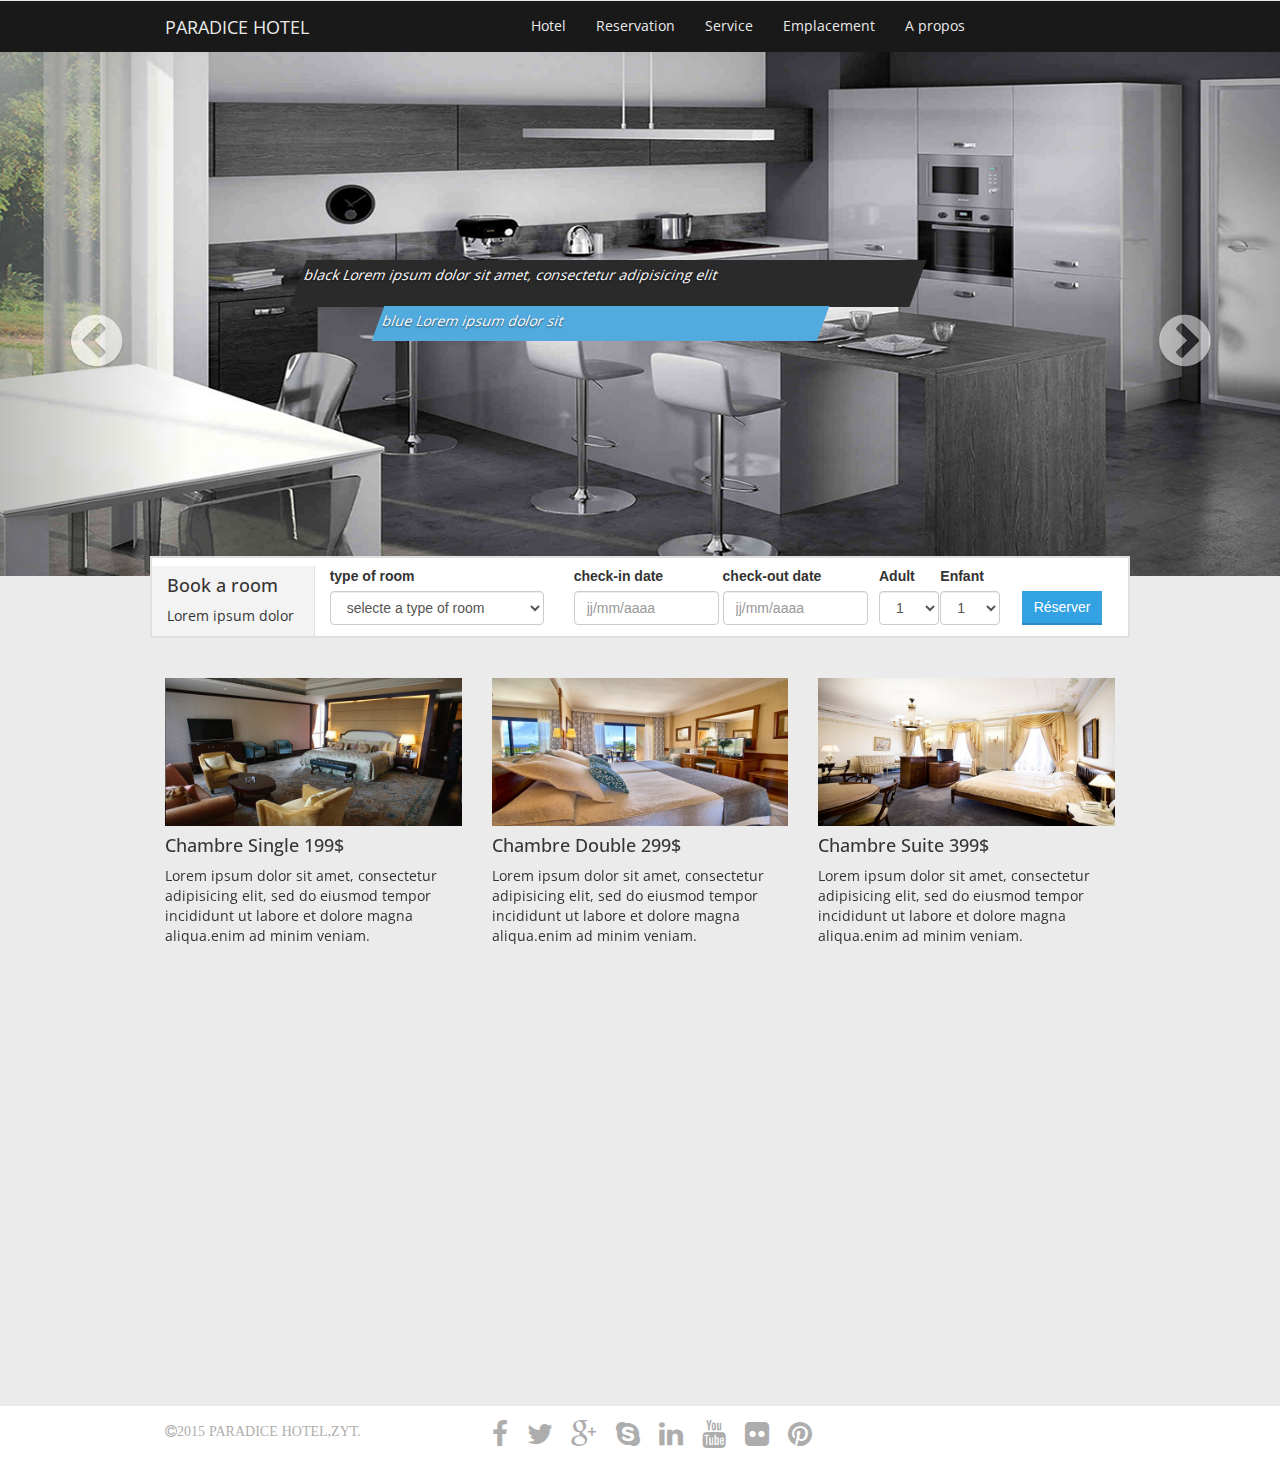
<file: index.html>
<!DOCTYPE html>
<html>
<head>
<meta charset="UTF-8">
	<title>index</title>
    <meta charset="UTF-8">
  <!-- css bootstrap -->
	 <link rel="stylesheet" type="text/css" href="css/bootstrap.css">
  <!-- css style -->
    <link rel="stylesheet" type="text/css" href="css/style.css">
  <!-- css datepiker -->
    <link rel="stylesheet" type="text/css" href="css/foundation-datepicker.css">
  <!-- css font -->
    <link rel="stylesheet" type="text/css" href="font/css/font-awesome.min.css">
</head>
<body>
<div class="row">
  <nav class="navbar navbar-default">
  <div class="container">
    <!-- Brand and toggle get grouped for better mobile display -->
    <div class="navbar-header">
      <button type="button" class="navbar-toggle collapsed" data-toggle="collapse" data-target="#bs-example-navbar-collapse-1" aria-expanded="false">
        <span class="sr-only">Toggle navigation</span>
        <span class="icon-bar"></span>
        <span class="icon-bar"></span>
        <span class="icon-bar"></span>
      </button>
      <div class="col-md-2"></div>
      <a class="navbar-brand" href="#">
        PARADICE HOTEL         
      </a>
    </div>

    <!-- Collect the nav links, forms, and other content for toggling -->
    <div class="collapse navbar-collapse" id="bs-example-navbar-collapse-1">
      <ul class="nav navbar-nav navbar-right">
        <li class="act"><a href="./index.html">Hotel</a></li>
        <li><a href="./reservation1.html">Reservation</a></li>
        <li><a href="./présentation/service.html">Service</a></li>
        <li><a href="./présentation/location.html">Emplacement</a></li>
        <li><a href="./présentation/about.html">A propos</a></li>
      </ul>
    </div><!-- /.navbar-collapse -->
  </div><!-- /.container-fluid -->  
</nav><!-- /.nav -->
</div><!-- /.row -->
<!-- /////////////////////////////////////////////.header////////////////////////////////// -->


<!-- ************************carousell****************************** -->

<div id="carousel-example-generic" class="carousel slide" data-ride="carousel">
  <!-- Wrapper for slides -->
  <div class="carousel-inner" role="listbox">
    <div class="item active">
      <img src="img/img.jpg" alt="...">
      <div class="carousel-caption">
        <p class="bla"> black Lorem ipsum dolor sit amet, consectetur adipisicing elit</p>
        <p class="blu"> blue Lorem ipsum dolor sit</p>
      </div>
    </div>
    <div class="item">
      <img src="img/img1.jpg" alt="...">
      <div class="carousel-caption">
        <p class="bla"> black Lorem ipsum dolor sit amet, consectetur adipisicing elit</p>
        <p class="blu"> blue Lorem ipsum dolor sit</p>
      </div>
    </div>
  </div>

  <!-- Controls -->
  <a class="left carousel-control" href="#carousel-example-generic" role="button" data-slide="prev">
    <span class="fa fa-chevron-circle-left fa-3x visible-lg" aria-hidden="true"></span>
  </a>
  <a class="right carousel-control" href="#carousel-example-generic" role="button" data-slide="next">
    <span class="fa fa-chevron-circle-right fa-3x visible-lg" aria-hidden="true"></span>
  </a>
</div>
 <!-- /////////////carousell///////// -->


<!--********container*******-->
<div class="container">

<!--********reserve*******-->
  <div class="row reserve">
    <div class="col-md-2 sp">
      <h4>Book a room </h4>
      <p>Lorem ipsum dolor</p>
    </div><!--/.col-->

    <!--pour le datepiker-->
    <div class="col-md-3">
      <label>type of room</label>
      <select class="form-control">
        <option>selecte a type of room</option>
        <option>Chambre type 2</option>
        <option>Chambre type 3</option>
        <option>Chambre type 4</option>
        <option>Chambre type 5</option>
      </select>
    </div><!--/.col-->

    <div class="col-md-4">
      <form class="form-inline">
        <div class="form-group">
          <label>check-in date</label>
          <input type="text" class="span2 form-control" value="" id="dpd1" placeholder="jj/mm/aaaa">
        </div><!--/.form-group-->
        <div class="form-group">
          <label>check-out date</label>
          <input type="text" class="span2 form-control" value="" id="dpd2" placeholder="jj/mm/aaaa">
        </div><!--/.form-group-->
      </form><!--/form-->
    </div><!--/.col-->

    <div class="col-md-1 col-sm-12 men">
      <label>Adult</label>
      <select class="form-control">
        <option>1</option>
        <option>2</option>
        <option>3</option>
        <option>4</option>
      </select>
    </div><!--/.col-->

    <div class="col-md-1 men">
      <label>Enfant</label>
      <select class="form-control">
        <option>1</option>
        <option>2</option>
        <option>3</option>
        <option>4</option>
      </select>
    </div><!--/.col-->

    <div class="col-md-1">
      <button type="button" class="btn btn-primary" >Réserver</button>
    </div>
  </div><!--/.row-->
 <!-- /////////////reserve///////// -->


 <!--***************rooms************-->

<div class="row rooms">
  <div class="col-sm-12 col-md-4">
    <img src="img/ch1.jpg"  class="img-responsive ch1">
    <h4>Chambre Single 199$</h4>
    <p>
      Lorem ipsum dolor sit amet, consectetur adipisicing elit, sed do eiusmod
      tempor incididunt ut labore et dolore magna aliqua.enim ad minim veniam.
    </p>
  </div><!--/.col-->

  <div class="col-sm-12 col-md-4">
    <img src="img/ch2.jpg"  class="img-responsive ch2">
    <h4>Chambre Double 299$</h4>
    <p>
      Lorem ipsum dolor sit amet, consectetur adipisicing elit, sed do eiusmod
      tempor incididunt ut labore et dolore magna aliqua.enim ad minim veniam.
    </p>
  </div><!--/.col-->

  <div class="col-sm-12 col-md-4">
    <img src="img/ch3.jpg"  class="img-responsive ch3">
    <h4>Chambre Suite 399$</h4>
    <p>
      Lorem ipsum dolor sit amet, consectetur adipisicing elit, sed do eiusmod
      tempor incididunt ut labore et dolore magna aliqua.enim ad minim veniam.
    </p>
  </div><!--/.col-->

</div><!--/.row-->


<p class="point" style="color: transparent;">.</p><br>
<p class="point" style="color: transparent;">.</p><br>
<p class="point" style="color: transparent;">.</p><br>
<p class="point" style="color: transparent;">.</p><br>
<p class="point" style="color: transparent;">.</p><br>
<p class="point" style="color: transparent;">.</p><br>
<p class="point" style="color: transparent;">.</p><br>
<p class="point" style="color: transparent;">.</p><br>
<p class="point" style="color: transparent;">.</p><br>
<p class="point" style="color: transparent;">.</p><br>
<p class="point" style="color: transparent;">.</p><br>
<p class="point" style="color: transparent;">.</p><br>












</div><!--/.container-->
 <!-- /////////////container///////// -->


 <!--***************footer************-->
<footer>
  <div class="container">
    <div class="row">
      <div class="col-md-4">
        <i class="fa fa-copyright">2015 PARADICE HOTEL,ZYT.</i>
      </div>
      <div class="col-md-5 shar">
        <ul class="social-links list-inline">
          <li class="facebook"><a target="_blank" href="https://www.facebook.com"><i class="fa fa-facebook fa-2x">
          </i></a></li>
          <li class="twitter"><a target="_blank" href="https://twitter.com"><i class="fa fa-twitter fa-2x"></i></a></li>
          <li class="googleplus"><a target="_blank" href="http://plus.google.com"><i class="fa fa-google-plus fa-2x"></i></a></li>
          <li class="skype"><a target="_blank" href="http://www.skype.com"><i class="fa fa-skype fa-2x"></i></a></li>
          <li class="linkedin"><a target="_blank" href="http://www.linkedin.com"><i class="fa fa-linkedin fa-2x"></i></a></li>
          <li class="youtube"><a target="_blank" href="http://www.youtube.com"><i class="fa fa-youtube fa-2x"></i></a></li>
          <li class="flickr"><a target="_blank" href="http://www.flickr.com"><i class="fa fa-flickr fa-2x"></i></a></li>
          <li class="pinterest"><a target="_blank" href="http://www.pinterest.com"><i class="fa fa-pinterest fa-2x"></i></a></li>
        </ul>
      </div>
    </div>
  </div>
  
</footer>



<!-- text/javascript-->
<script type="text/javascript" src="js/jquery.min.js"></script>
<script type="text/javascript" src="js/bootstrap.min.js"></script>
<script type="text/javascript" src="js/foundation-datepicker.min.js"></script>

<!-- text/javascript :js datepiker -->
<script type="text/javascript">
  // implementation of disabled form fields
  var nowTemp = new Date();
  var now = new Date(nowTemp.getFullYear(), nowTemp.getMonth(), nowTemp.getDate(), 0, 0, 0, 0);
  var checkin = $('#dpd1').fdatepicker({
    onRender: function (date) {
      return date.valueOf() < now.valueOf() ? 'disabled' : '';
    }
  }).on('changeDate', function (ev) {
    if (ev.date.valueOf() > checkout.date.valueOf()) {
      var newDate = new Date(ev.date)
      newDate.setDate(newDate.getDate() + 1);
      checkout.update(newDate);
    }
    checkin.hide();
    $('#dpd2')[0].focus();
  }).data('datepicker');
  var checkout = $('#dpd2').fdatepicker({
    onRender: function (date) {
      return date.valueOf() <= checkin.date.valueOf() ? 'disabled' : '';
    }
  }).on('changeDate', function (ev) {
    checkout.hide();
  }).data('datepicker');

  $('.fdatepicker').fdatepicker({
    format: 'dd/mm/yyyy',
    startDate: '-3d'
})
</script>

</body>
</html>
</file>
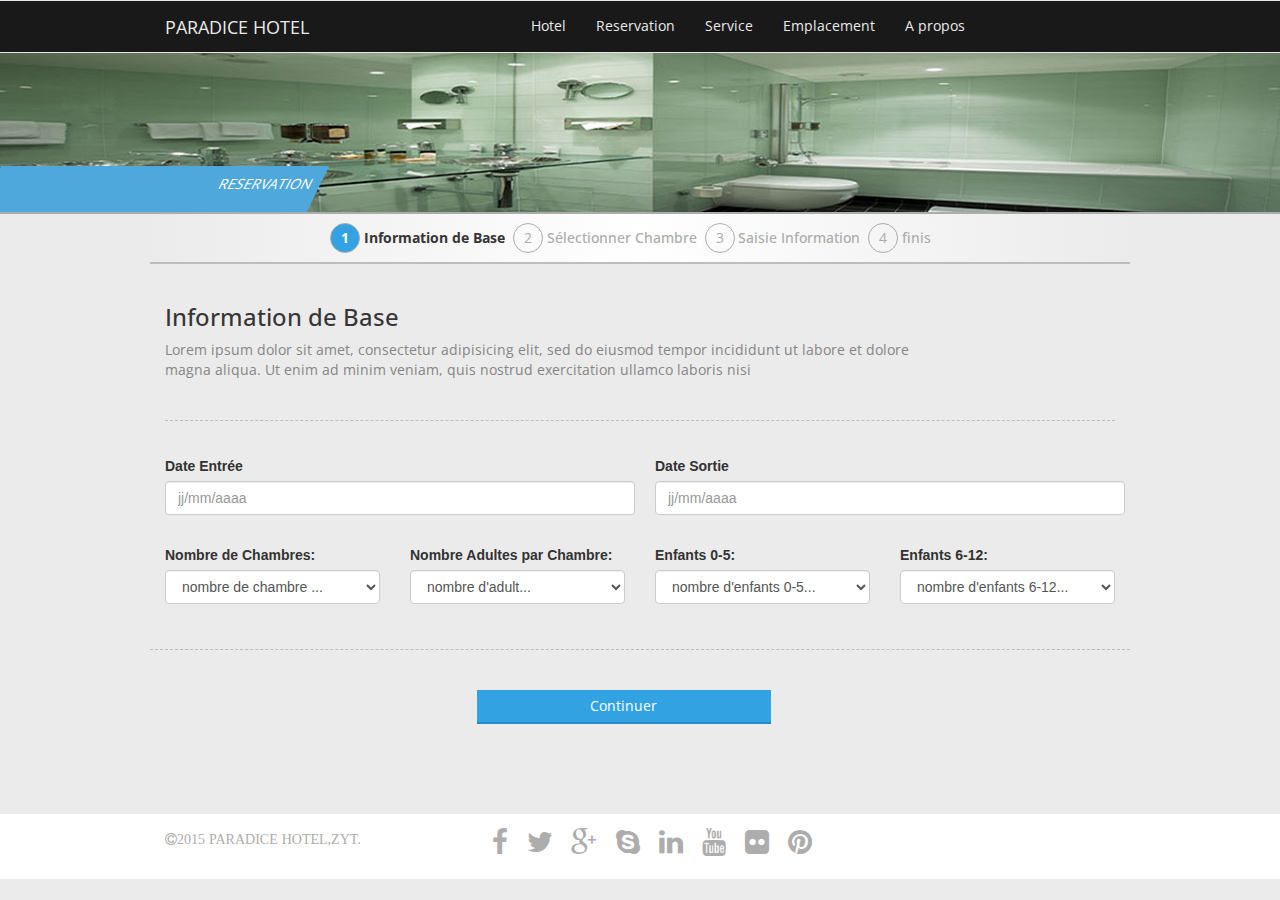
<file: reservation1.html>
<!DOCTYPE html>
<html>
<head>
	<title>reservation 1</title>
		<meta charset="UTF-8">
	<!-- css bootstrap -->
		<link rel="stylesheet" type="text/css" href="css/bootstrap.css">
	<!-- css style -->
		<link rel="stylesheet" type="text/css" href="css/style.css">
	<!-- css datepiker -->
		<link rel="stylesheet" type="text/css" href="css/foundation-datepicker.css">
	<!-- css font -->
		<link rel="stylesheet" type="text/css" href="font/css/font-awesome.min.css">
</head>
<body>

<div class="row">
  <nav class="navbar navbar-default">
  <div class="container">
    <!-- Brand and toggle get grouped for better mobile display -->
    <div class="navbar-header">
      <button type="button" class="navbar-toggle collapsed" data-toggle="collapse" data-target="#bs-example-navbar-collapse-1" aria-expanded="false">
        <span class="sr-only">Toggle navigation</span>
        <span class="icon-bar"></span>
        <span class="icon-bar"></span>
        <span class="icon-bar"></span>
      </button>
      <div class="col-md-2"></div>
      <a class="navbar-brand" href="#">
        PARADICE HOTEL         
      </a>
    </div>

    <!-- Collect the nav links, forms, and other content for toggling -->
    <div class="collapse navbar-collapse" id="bs-example-navbar-collapse-1">
      <ul class="nav navbar-nav navbar-right">
		<li><a href="./index.html">Hotel</a></li>
        <li class="act"><a href="./reservation1.html">Reservation</a></li>
        <li><a href="./présentation/service.html">Service</a></li>
        <li><a href="./présentation/location.html">Emplacement</a></li>
        <li><a href="./présentation/about.html">A propos</a></li>
      </ul>
    </div><!-- /.navbar-collapse -->
  </div><!-- /.container-fluid -->  
</nav><!-- /.nav -->
</div><!-- /.row -->
<!-- /////////////////////////////////////////////.header////////////////////////////////// -->


<!--**********************.head*************************-->
<div class="row">
	<div class="col-md-12">
		<div class="head">
			<img src="img/head.jpg" alt="..." class="img-responsive">
			<div class="message">
			<p>RESERVATION</p>
			</div>
		</div>
	</div>
</div>
<!-- /////////////////////////////////////////////.head////////////////////////////////// -->


<!--**********************.step*************************-->
<div class="row">
	<div class="container step">
	<!--step 1-->
	<div class="circle-act">
		<div class="circle">
			<p>1</p> 
		</div>
		<h5>Information de Base</h5>
	</div>
		

	<!--step 2-->
		<div class="circle">
			<p>2</p> 
		</div>
		<h5>Sélectionner Chambre</h5>	

	<!--step 3-->
		<div class="circle">
			<p>3</p> 
		</div>
		<h5>Saisie Information</h5>	

	<!--step 4-->
		<div class="circle">
			<p>4</p> 
		</div>
		<h5>finis</h5>			

	</div>
</div>
<!-- /////////////////////////////////////////////.step////////////////////////////////// -->


<!--**********************.container*************************-->
<div class="container data">
	<div class="title">
		<h3>Information de Base</h3>
		<p>Lorem ipsum dolor sit amet, consectetur adipisicing elit, sed do eiusmod
		tempor incididunt ut labore et dolore magna aliqua. Ut enim ad minim veniam,
		quis nostrud exercitation ullamco laboris nisi </p>
	</div><!--/.title-->

	<div class="pick-data">
	<div class="row">
			<form>
			<div class="col-md-6">
				<div class="form-group">
					<label>Date Entrée</label>
					<input type="text" class="span2 form-control" value="" id="dpd1" placeholder="jj/mm/aaaa">                   
				</div><!--/.form-group-->
			</div>
				
			<div class="col-md-6">
				<div class="form-group">
					<label>Date Sortie</label>
					<input type="text" class="span2 form-control" value="" id="dpd2" placeholder="jj/mm/aaaa">
				</div><!--/.form-group-->
			</div>	
				
			</form><!--/form-->
		</div><!--/.col-->

	</div>
		


<div class="row slect-ch">
	<div class="col-md-3">
      <label>Nombre de Chambres:</label>
      <select class="form-control">
      	<option value="" disabled selected hidden>nombre de chambre ...</option>
        <option>1</option>
        <option>2</option>
        <option>3</option>
        <option>4</option>
      </select>
    </div><!--/.col-->

    <div class="col-md-3">
      <label>Nombre Adultes par Chambre:</label>
      <select class="form-control">
      	<option value="" disabled selected hidden>nombre d'adult...</option>
        <option>1</option>
        <option>2</option>
        <option>3</option>
        <option>4</option>
      </select>
    </div><!--/.col-->

    <div class="col-md-3">
      <label>Enfants 0-5:</label>
      <select class="form-control">
      	<option value="" disabled selected hidden>nombre d'enfants 0-5...</option>
      	<option>0</option>
        <option>1</option>
        <option>2</option>
        <option>3</option>
        <option>4</option>
      </select>
    </div><!--/.col-->

    <div class="col-md-3">
      <label>Enfants 6-12:</label>
      <select class="form-control">
      	<option value="" disabled selected hidden>nombre d'enfants 6-12...</option>
      	<option>0</option>
        <option>1</option>
        <option>2</option>
        <option>3</option>
        <option>4</option>
      </select>
    </div><!--/.col-->

    
</div>
	<div class="row continuer">
	<div class="col-md-3 col-md-offset-1 col-xs-3 col-xs-offset-1"></div>
      <a href="reservation2.html" type="button" class="btn btn-primary one" role="button">Continuer</a>
    </div>	





</div><!--/.container-->







<footer>
  <div class="container">
    <div class="row">
      <div class="col-md-4">
        <i class="fa fa-copyright">2015 PARADICE HOTEL,ZYT.</i>
      </div>
      <div class="col-md-5 shar">
        <ul class="social-links list-inline">
          <li class="facebook"><a target="_blank" href="https://www.facebook.com"><i class="fa fa-facebook fa-2x">
          </i></a></li>
          <li class="twitter"><a target="_blank" href="https://twitter.com/HtmlcoderMe"><i class="fa fa-twitter fa-2x"></i></a></li>
          <li class="googleplus"><a target="_blank" href="http://plus.google.com"><i class="fa fa-google-plus fa-2x"></i></a></li>
          <li class="skype"><a target="_blank" href="http://www.skype.com"><i class="fa fa-skype fa-2x"></i></a></li>
          <li class="linkedin"><a target="_blank" href="http://www.linkedin.com"><i class="fa fa-linkedin fa-2x"></i></a></li>
          <li class="youtube"><a target="_blank" href="http://www.youtube.com"><i class="fa fa-youtube fa-2x"></i></a></li>
          <li class="flickr"><a target="_blank" href="http://www.flickr.com"><i class="fa fa-flickr fa-2x"></i></a></li>
          <li class="pinterest"><a target="_blank" href="http://www.pinterest.com"><i class="fa fa-pinterest fa-2x"></i></a></li>
        </ul>
      </div>
    </div>
  </div>
  
</footer>



<!-- text/javascript-->
	<script type="text/javascript" src="js/jquery.min.js"></script>
	<script type="text/javascript" src="js/bootstrap.min.js"></script>
	<script type="text/javascript" src="js/foundation-datepicker.min.js"></script>

	<!-- text/javascript :js datepiker -->
	<script type="text/javascript">
	  // implementation of disabled form fields
	  var nowTemp = new Date();
	  var now = new Date(nowTemp.getFullYear(), nowTemp.getMonth(), nowTemp.getDate(), 0, 0, 0, 0);
	  var checkin = $('#dpd1').fdatepicker({
	    onRender: function (date) {
	      return date.valueOf() < now.valueOf() ? 'disabled' : '';
	    }
	  }).on('changeDate', function (ev) {
	    if (ev.date.valueOf() > checkout.date.valueOf()) {
	      var newDate = new Date(ev.date)
	      newDate.setDate(newDate.getDate() + 1);
	      checkout.update(newDate);
	    }
	    checkin.hide();
	    $('#dpd2')[0].focus();
	  }).data('datepicker');
	  var checkout = $('#dpd2').fdatepicker({
	    onRender: function (date) {
	      return date.valueOf() <= checkin.date.valueOf() ? 'disabled' : '';
	    }
	  }).on('changeDate', function (ev) {
	    checkout.hide();
	  }).data('datepicker');

	  $('.fdatepicker').fdatepicker({
	    format: 'dd/mm/yyyy',
	    startDate: '-3d'
	})
	</script>
</body>
</html>
</file>
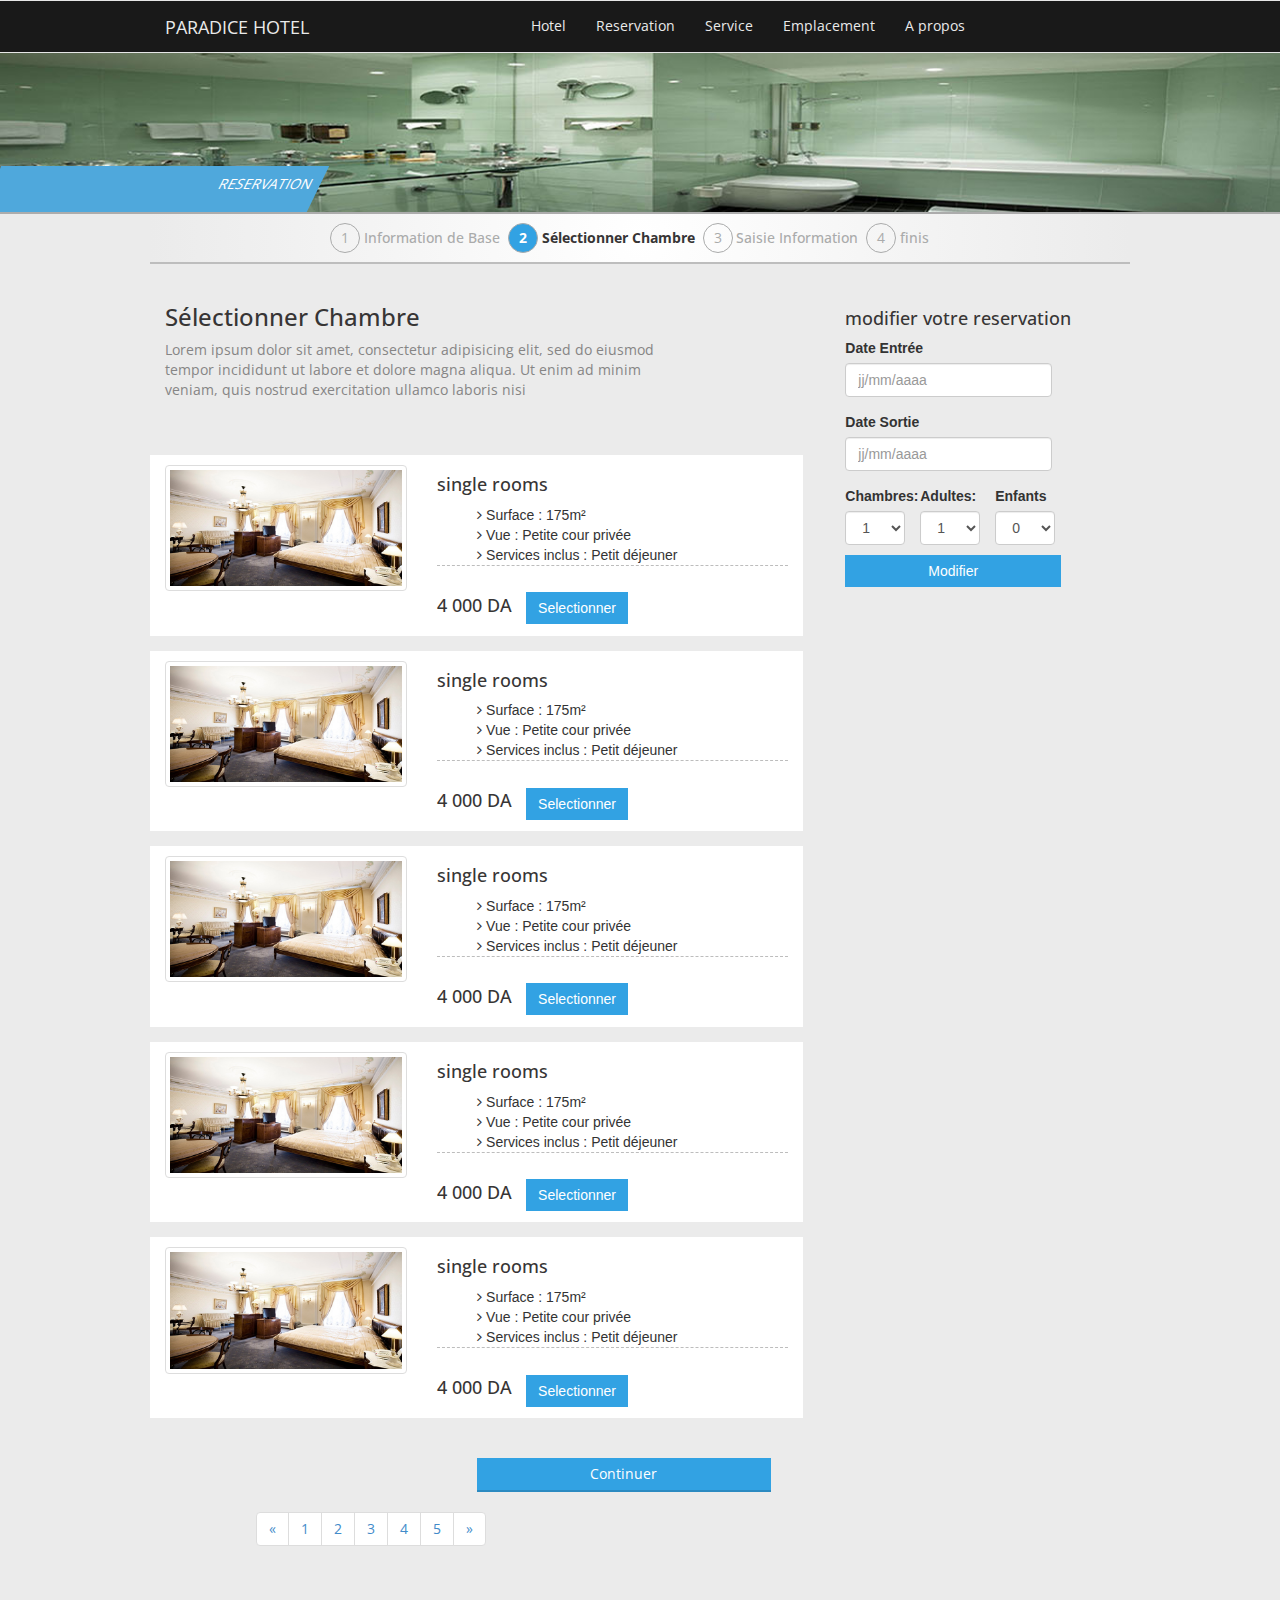
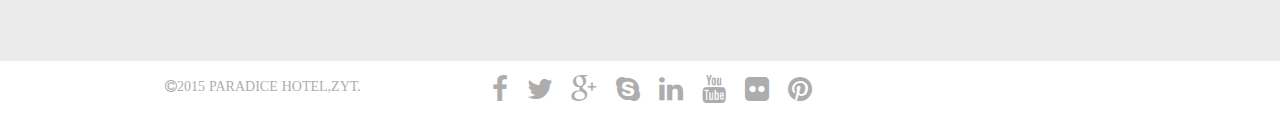
<file: reservation2.html>
<!DOCTYPE html>
<html>
<head>
	<title>reservation2</title>
		<meta charset="UTF-8">
	<!-- css bootstrap -->
		<link rel="stylesheet" type="text/css" href="css/bootstrap.css">
	<!-- css style -->
		<link rel="stylesheet" type="text/css" href="css/style.css">
	<!-- css datepiker -->
		<link rel="stylesheet" type="text/css" href="css/foundation-datepicker.css">
	<!-- css font -->
		<link rel="stylesheet" type="text/css" href="font/css/font-awesome.min.css">
</head>
<body>

<div class="row">
  <nav class="navbar navbar-default">
  <div class="container">
    <!-- Brand and toggle get grouped for better mobile display -->
    <div class="navbar-header">
      <button type="button" class="navbar-toggle collapsed" data-toggle="collapse" data-target="#bs-example-navbar-collapse-1" aria-expanded="false">
        <span class="sr-only">Toggle navigation</span>
        <span class="icon-bar"></span>
        <span class="icon-bar"></span>
        <span class="icon-bar"></span>
      </button>
      <div class="col-md-2"></div>
      <a class="navbar-brand" href="#">
        PARADICE HOTEL         
      </a>
    </div>

    <!-- Collect the nav links, forms, and other content for toggling -->
    <div class="collapse navbar-collapse" id="bs-example-navbar-collapse-1">
      <ul class="nav navbar-nav navbar-right">
        <li><a href="./index.html">Hotel</a></li>
        <li class="act"><a href="./reservation1.html">Reservation</a></li>
        <li><a href="./présentation/service.html">Service</a></li>
        <li><a href="./présentation/location.html">Emplacement</a></li>
        <li><a href="./présentation/about.html">A propos</a></li>
      </ul>
    </div><!-- /.navbar-collapse -->
  </div><!-- /.container-fluid -->  
</nav><!-- /.nav -->
</div><!-- /.row -->
<!-- /////////////////////////////////////////////.header////////////////////////////////// -->


<!--**********************.head*************************-->
<div class="row">
	<div class="col-md-12">
		<div class="head">
			<img src="img/head.jpg" alt="..." class="img-responsive">
			<div class="message">
			<p>RESERVATION</p>
			</div>
		</div>
	</div>
</div>
<!-- /////////////////////////////////////////////.head////////////////////////////////// -->


<!--**********************.step*************************-->
<div class="row">
	<div class="container step">
	<!--step 1-->
		<div class="circle">
			<p>1</p> 
		</div>
		<h5>Information de Base</h5>
	
	<!--step 2-->
	<div class="circle-act">
		<div class="circle">
			<p>2</p> 
		</div>
		<h5>Sélectionner Chambre</h5>	
	</div>
	<!--step 3-->
		<div class="circle">
			<p>3</p> 
		</div>
		<h5>Saisie Information</h5>	

	<!--step 4-->
		<div class="circle">
			<p>4</p> 
		</div>
		<h5>finis</h5>			

	</div>
</div>
<!-- /////////////////////////////////////////////.step////////////////////////////////// -->


<!--**********************.container*************************-->
<div class="container tow">
	<div class="row">
		<div class="col-md-8">
			<div class="title">
				<h3>Sélectionner Chambre</h3>
				<p>Lorem ipsum dolor sit amet, consectetur adipisicing elit, sed do eiusmod
				tempor incididunt ut labore et dolore magna aliqua. Ut enim ad minim veniam,
				quis nostrud exercitation ullamco laboris nisi </p>
			</div><!--/.title-->

		<div class="row room">
			<div class="col-md-5">
				<img src="img/ch3.jpg" class="img-thumbnail">
			</div>
			<div class="col-md-7">
				<h4>single rooms</h4>
				<ul class="list-group" >
					<li><i class="fa fa-angle-right"></i> Surface : 175m² </li>
					<li><i class="fa fa-angle-right"></i> Vue : Petite cour privée</li>
					<li><i class="fa fa-angle-right"></i> Services inclus : Petit déjeuner</li>
				</ul>
				<h4>4 000 DA</h4>

					<div class="btn-group" data-toggle="buttons">
					<label class="btn btn-danger">
					<input type="checkbox" autocomplete="off"> Selectionner 
					</label>
					
					</div>

			</div>


		</div>

		<!--*****************chambre**********************-->
		<div class="row room">
			<div class="col-md-5">
				<img src="img/ch3.jpg" class="img-thumbnail">
			</div>
			<div class="col-md-7">
				<h4>single rooms</h4>
				<ul class="list-group" >
					<li><i class="fa fa-angle-right"></i> Surface : 175m² </li>
					<li><i class="fa fa-angle-right"></i> Vue : Petite cour privée</li>
					<li><i class="fa fa-angle-right"></i> Services inclus : Petit déjeuner</li>
				</ul>
				<p>
					<h4>4 000 DA</h4>

					<div class="btn-group" data-toggle="buttons">
					<label class="btn btn-danger">
					<input type="checkbox" autocomplete="off"> Selectionner
					</label>
					</div>
				</p>
				

			</div>


		</div>

				<!--*****************chambre**********************-->
		<div class="row room">
			<div class="col-md-5">
				<img src="img/ch3.jpg" class="img-thumbnail">
			</div>
			<div class="col-md-7">
				<h4>single rooms</h4>
				<ul class="list-group" >
					<li><i class="fa fa-angle-right"></i> Surface : 175m² </li>
					<li><i class="fa fa-angle-right"></i> Vue : Petite cour privée</li>
					<li><i class="fa fa-angle-right"></i> Services inclus : Petit déjeuner</li>
				</ul>
				<p>
					<h4>4 000 DA</h4>

					<div class="btn-group" data-toggle="buttons">
					<label class="btn btn-danger">
					<input type="checkbox" autocomplete="off"> Selectionner
					</label>
					</div>
				</p>
				

			</div>


		</div>


				<!--*****************chambre**********************-->
		<div class="row room">
			<div class="col-md-5">
				<img src="img/ch3.jpg" class="img-thumbnail">
			</div>
			<div class="col-md-7">
				<h4>single rooms</h4>
				<ul class="list-group" >
					<li><i class="fa fa-angle-right"></i> Surface : 175m² </li>
					<li><i class="fa fa-angle-right"></i> Vue : Petite cour privée</li>
					<li><i class="fa fa-angle-right"></i> Services inclus : Petit déjeuner</li>
				</ul>
				<p>
					<h4>4 000 DA</h4>

					<div class="btn-group" data-toggle="buttons">
					<label class="btn btn-danger">
					<input type="checkbox" autocomplete="off"> Selectionner
					</label>
					</div>
				</p>
				

			</div>


		</div>


				<!--*****************chambre**********************-->
		<div class="row room">
			<div class="col-md-5">
				<img src="img/ch3.jpg" class="img-thumbnail">
			</div>
			<div class="col-md-7">
				<h4>single rooms</h4>
				<ul class="list-group" >
					<li><i class="fa fa-angle-right"></i> Surface : 175m² </li>
					<li><i class="fa fa-angle-right"></i> Vue : Petite cour privée</li>
					<li><i class="fa fa-angle-right"></i> Services inclus : Petit déjeuner</li>
				</ul>
				<p>
					<h4>4 000 DA</h4>

					<div class="btn-group" data-toggle="buttons">
					<label class="btn btn-danger">
					<input type="checkbox" autocomplete="off"> Selectionner
					</label>
					</div>
				</p>
				

			</div>


		</div>

		</div><!--/.col1-->



	<div class="col-md-4" id="tow">
	<h4>modifier votre reservation</h4>
	<div class="pick-data">
		<div class="row">
			<form>
			<div class="row">
				<div class="form-group">
					<label>Date Entrée</label>
					<input type="text" class="span2 form-control" value="" id="dpd1" placeholder="jj/mm/aaaa">                   
				</div><!--/.form-group-->
			</div>

			<div class="row">
				<div class="form-group">
					<label>Date Sortie</label>
					<input type="text" class="span2 form-control" value="" id="dpd2" placeholder="jj/mm/aaaa">
				</div><!--/.form-group-->
			</div>	

			</form><!--/form-->
		</div><!--/.row-->
	</div><!--/.pick-data-->

	<div class="row sc">
	<div class="col-md-3">
      <label>Chambres:</label>
      <select class="form-control">
        <option>1</option>
        <option>2</option>
        <option>3</option>
        <option>4</option>
      </select>
    </div><!--/.col-->

    <div class="col-md-3">
      <label>Adultes:</label>
      <select class="form-control">
        <option>1</option>
        <option>2</option>
        <option>3</option>
        <option>4</option>
      </select>
    </div><!--/.col-->

    <div class="col-md-3">
      <label>Enfants</label>
      <select class="form-control">
      	<option>0</option>
        <option>1</option>
        <option>2</option>
        <option>3</option>
        <option>4</option>
      </select>
    </div><!--/.col-->
    
	</div><!--/.sc-->

		<button class="btn btn-danger" id="taille">Modifier</button>
		
	</div><!--/.col-->

</div><!--/.row-->

<div class="row continuer">
	<div class="col-md-3 col-md-offset-1 col-xs-3 col-xs-offset-1"></div>
      <a href="reservation3.html" type="button" class="btn btn-primary one" role="button">Continuer</a>
    </div>	
</div><!--/.container-->


<nav>
  <ul class="pagination">
    <li>
      <a href="#" aria-label="Previous">
        <span aria-hidden="true">&laquo;</span>
      </a>
    </li>
    <li><a href="#">1</a></li>
    <li><a href="#">2</a></li>
    <li><a href="#">3</a></li>
    <li><a href="#">4</a></li>
    <li><a href="#">5</a></li>
    <li>
      <a href="#" aria-label="Next">
        <span aria-hidden="true">&raquo;</span>
      </a>
    </li>
  </ul>
</nav>







		<footer>
  <div class="container">
    <div class="row">
      <div class="col-md-4">
        <i class="fa fa-copyright">2015 PARADICE HOTEL,ZYT.</i>
      </div>
      <div class="col-md-5 shar">
        <ul class="social-links list-inline">
          <li class="facebook"><a target="_blank" href="https://www.facebook.com"><i class="fa fa-facebook fa-2x">
          </i></a></li>
          <li class="twitter"><a target="_blank" href="https://twitter.com"><i class="fa fa-twitter fa-2x"></i></a></li>
          <li class="googleplus"><a target="_blank" href="http://plus.google.com"><i class="fa fa-google-plus fa-2x"></i></a></li>
          <li class="skype"><a target="_blank" href="http://www.skype.com"><i class="fa fa-skype fa-2x"></i></a></li>
          <li class="linkedin"><a target="_blank" href="http://www.linkedin.com"><i class="fa fa-linkedin fa-2x"></i></a></li>
          <li class="youtube"><a target="_blank" href="http://www.youtube.com"><i class="fa fa-youtube fa-2x"></i></a></li>
          <li class="flickr"><a target="_blank" href="http://www.flickr.com"><i class="fa fa-flickr fa-2x"></i></a></li>
          <li class="pinterest"><a target="_blank" href="http://www.pinterest.com"><i class="fa fa-pinterest fa-2x"></i></a></li>
        </ul>
      </div>
    </div>
  </div>
  
</footer>








	
















<!-- <input type='button' value='Add' id='btnAddProfile'>-->

<!-- text/javascript-->
	<script type="text/javascript" src="js/jquery.min.js"></script>
	<script type="text/javascript" src="js/bootstrap.min.js"></script>
	<script type="text/javascript" src="js/foundation-datepicker.min.js"></script>

	<!-- text/javascript :js datepiker -->
	<script type="text/javascript">
	  // implementation of disabled form fields
	  var nowTemp = new Date();
	  var now = new Date(nowTemp.getFullYear(), nowTemp.getMonth(), nowTemp.getDate(), 0, 0, 0, 0);
	  var checkin = $('#dpd1').fdatepicker({
	    onRender: function (date) {
	      return date.valueOf() < now.valueOf() ? 'disabled' : '';
	    }
	  }).on('changeDate', function (ev) {
	    if (ev.date.valueOf() > checkout.date.valueOf()) {
	      var newDate = new Date(ev.date)
	      newDate.setDate(newDate.getDate() + 1);
	      checkout.update(newDate);
	    }
	    checkin.hide();
	    $('#dpd2')[0].focus();
	  }).data('datepicker');
	  var checkout = $('#dpd2').fdatepicker({
	    onRender: function (date) {
	      return date.valueOf() <= checkin.date.valueOf() ? 'disabled' : '';
	    }
	  }).on('changeDate', function (ev) {
	    checkout.hide();
	  }).data('datepicker');

	  $('.fdatepicker').fdatepicker({
	    format: 'dd/mm/yyyy',
	    startDate: '-3d'
	})
	</script>


<!--about the checkbox-->
<script type="text/javascript">
	$('#btnAddProfile').on('click', function () {
		$(this).prop('value', 'Save'); // button text will be "finished!"
	})
</script>
</body>
</html>
</file>
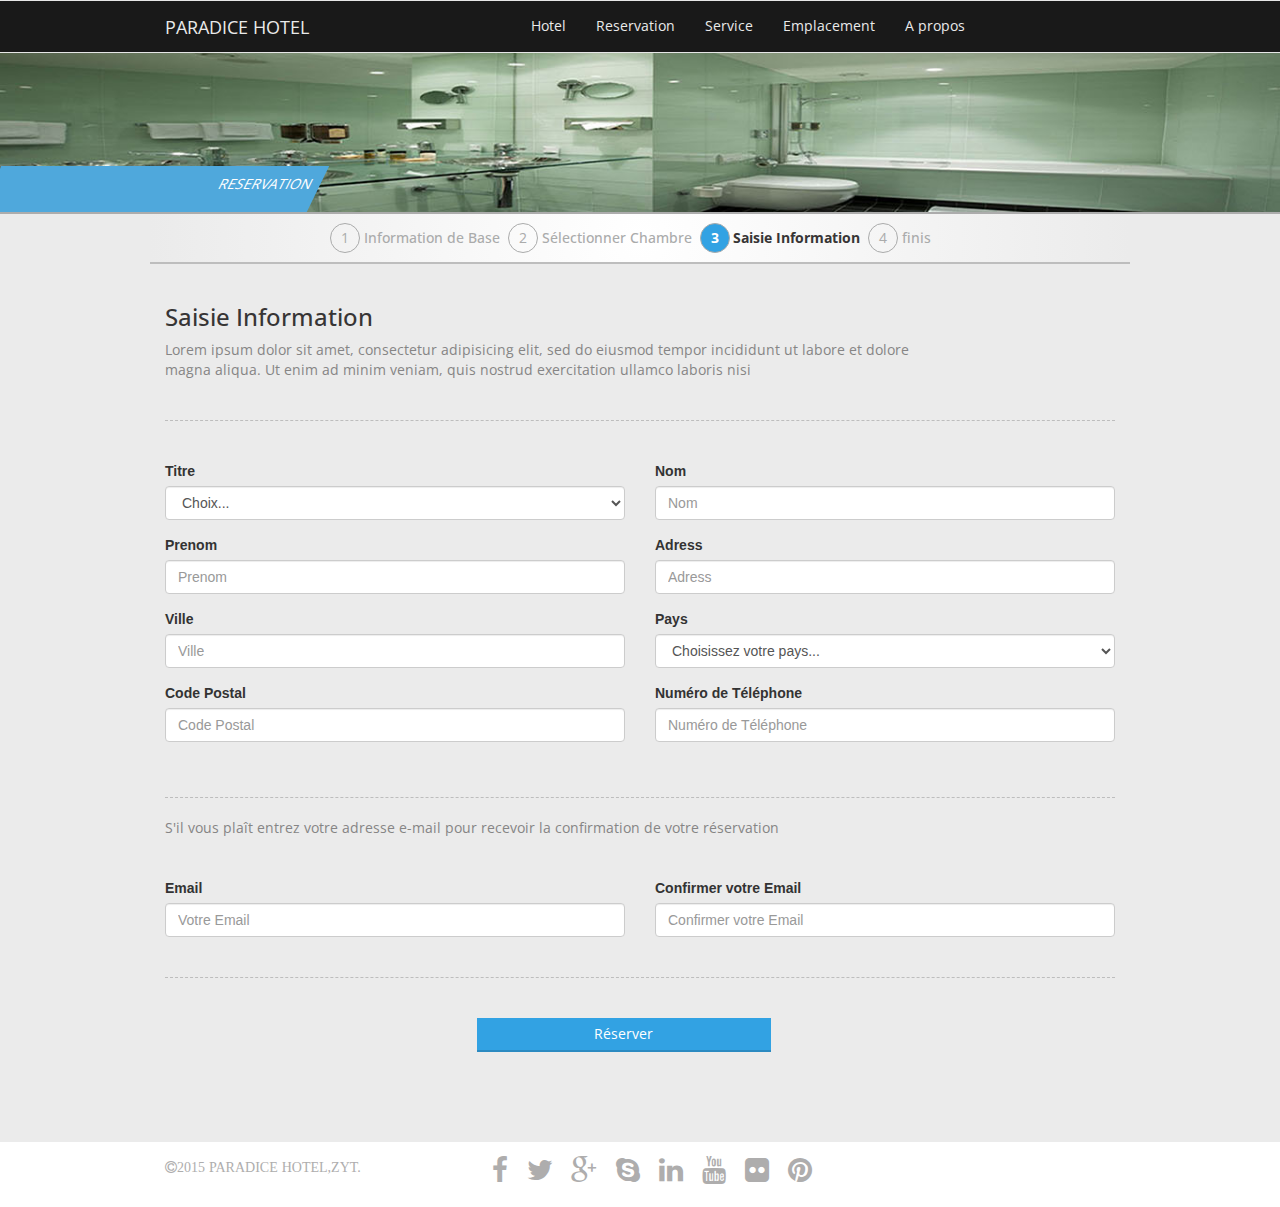
<file: reservation3.html>
<!DOCTYPE html>
<html>
<head>
	<title>reservation3</title>
	<meta charset="UTF-8">
	<!-- css bootstrap -->
		<link rel="stylesheet" type="text/css" href="css/bootstrap.css">
	<!-- css style -->
		<link rel="stylesheet" type="text/css" href="css/style.css">
	<!-- css datepiker -->
		<link rel="stylesheet" type="text/css" href="css/foundation-datepicker.css">
	<!-- css font -->
		<link rel="stylesheet" type="text/css" href="font/css/font-awesome.min.css">
</head>
<body>
<div class="row">
  <nav class="navbar navbar-default">
  <div class="container">
    <!-- Brand and toggle get grouped for better mobile display -->
    <div class="navbar-header">
      <button type="button" class="navbar-toggle collapsed" data-toggle="collapse" data-target="#bs-example-navbar-collapse-1" aria-expanded="false">
        <span class="sr-only">Toggle navigation</span>
        <span class="icon-bar"></span>
        <span class="icon-bar"></span>
        <span class="icon-bar"></span>
      </button>
      <div class="col-md-2"></div>
      <a class="navbar-brand" href="#">
        PARADICE HOTEL         
      </a>
    </div>

    <!-- Collect the nav links, forms, and other content for toggling -->
    <div class="collapse navbar-collapse" id="bs-example-navbar-collapse-1">
      <ul class="nav navbar-nav navbar-right">
        <li><a href="./index.html">Hotel</a></li>
        <li class="act"><a href="./reservation1.html">Reservation</a></li>
        <li><a href="./présentation/service.html">Service</a></li>
        <li><a href="./présentation/location.html">Emplacement</a></li>
        <li><a href="./présentation/about.html">A propos</a></li>
      </ul>
    </div><!-- /.navbar-collapse -->
  </div><!-- /.container-fluid -->  
</nav><!-- /.nav -->
</div><!-- /.row -->
<!-- /////////////////////////////////////////////.header////////////////////////////////// -->


<!--**********************.head*************************-->
<div class="row">
	<div class="col-md-12">
		<div class="head">
			<img src="img/head.jpg" alt="..." class="img-responsive">
			<div class="message">
			<p>RESERVATION</p>
			</div>
		</div>
	</div>
</div>
<!-- /////////////////////////////////////////////.head////////////////////////////////// -->


<!--**********************.step*************************-->
<div class="row">
	<div class="container step">
	<!--step 1-->
		<div class="circle">
			<p>1</p> 
		</div>
		<h5>Information de Base</h5>
	
	<!--step 2-->
	
		<div class="circle">
			<p>2</p> 
		</div>
		<h5>Sélectionner Chambre</h5>	
	
	<!--step 3-->
	<div class="circle-act">
		<div class="circle">
			<p>3</p> 
		</div>
		<h5>Saisie Information</h5>	
	</div>
	<!--step 4-->
		<div class="circle">
			<p>4</p> 
		</div>
		<h5>finis</h5>			

	</div>
</div>
<!-- /////////////////////////////////////////////.step////////////////////////////////// -->


<!--**********************.container*************************-->
<div class="container">
	<div class="title">
		<h3>Saisie Information</h3>
		<p>Lorem ipsum dolor sit amet, consectetur adipisicing elit, sed do eiusmod
		tempor incididunt ut labore et dolore magna aliqua. Ut enim ad minim veniam,
		quis nostrud exercitation ullamco laboris nisi </p>
	</div><!--/.title-->


<div class="perso">
		<div class="row">
		<div class="col-md-6">
			<label>Titre</label>
			<select class="form-control">
				<option selected disabled hidden>Choix... </option>
				<option>Mr.</option>
				<option>Mell.</option>
			</select>
		</div>
		<div class="col-md-6">
			<form>
				<div class="form-group">
					<label>Nom</label><input type="text" class="form-control" placeholder="Nom"/>
				</div>
			</form>
		</div>

		
	</div><!--/.row-->

	<div class="row">
	<form>
		<div class="col-md-6">
			
				<div class="form-group">
					<label>Prenom</label><input type="text" class="form-control" placeholder="Prenom"/>
				</div>
			
		</div>

		<div class="col-md-6">
			
				<div class="form-group">
					<label>Adress</label><input type="text" class="form-control" placeholder="Adress"/>
				</div>
			
		</div>
		</form>
	</div><!--/.row-->

	<div class="row">
	<div class="col-md-6">
			<form>
				<div class="form-group">
					<label>Ville</label><input type="text" class="form-control" placeholder="Ville"/>
				</div>
			</form>
	</div>
	<div class="col-md-6">
		<label>Pays</label>
		<select class="form-control">
			<option disabled selected hidden>Choisissez votre pays... </option>
			<option>algerie</option>
			<option>maroc</option>
			<option>tunisie</option>
			<option>libye</option>
		</select>
	</div>

		
	</div><!--/.row-->

	<div class="row">
	<form>
		<div class="col-md-6">
			
				<div class="form-group">
					<label>Code Postal</label><input type="text" class="form-control" placeholder="Code Postal"/>
				</div>
			
		</div>

		<div class="col-md-6">
			
				<div class="form-group">
					<label>Numéro de Téléphone</label><input type="number" class="form-control" placeholder="Numéro de Téléphone"/>
				</div>
			
		</div>
		</form>
	</div><!--/.row-->	

</div><!--/.perso-->	

<div class="mail">
	<div class="title">
		<p>S'il vous plaît entrez votre adresse e-mail pour recevoir la confirmation de votre réservation </p>
	</div><!--/.title-->
	<div class="row">
		<form>
			<div class="col-md-6">
				<label>Email</label>
				<input type="email" class="form-control" placeholder="Votre Email"/>
			</div>

			<div class="col-md-6">
				<label>Confirmer votre Email</label>
				<input type="email" class="form-control" placeholder="Confirmer votre Email"/>
			</div>
		</form>
		
		
	</div>

</div><!--/.mail-->

	<div class="row continuer">
	<div class="col-md-3 col-md-offset-1 col-xs-3 col-xs-offset-1"></div>
      <a href="reservation4.html" type="button" class="btn btn-primary one" role="button">Réserver</a>
    </div>	
</div><!--/.container-->
	

</div><!--/.container-->

<footer>
  <div class="container">
    <div class="row">
      <div class="col-md-4">
        <i class="fa fa-copyright">2015 PARADICE HOTEL,ZYT.</i>
      </div>
      <div class="col-md-5 shar">
        <ul class="social-links list-inline">
          <li class="facebook"><a target="_blank" href="https://www.facebook.com"><i class="fa fa-facebook fa-2x">
          </i></a></li>
          <li class="twitter"><a target="_blank" href="https://twitter.com/HtmlcoderMe"><i class="fa fa-twitter fa-2x"></i></a></li>
          <li class="googleplus"><a target="_blank" href="http://plus.google.com"><i class="fa fa-google-plus fa-2x"></i></a></li>
          <li class="skype"><a target="_blank" href="http://www.skype.com"><i class="fa fa-skype fa-2x"></i></a></li>
          <li class="linkedin"><a target="_blank" href="http://www.linkedin.com"><i class="fa fa-linkedin fa-2x"></i></a></li>
          <li class="youtube"><a target="_blank" href="http://www.youtube.com"><i class="fa fa-youtube fa-2x"></i></a></li>
          <li class="flickr"><a target="_blank" href="http://www.flickr.com"><i class="fa fa-flickr fa-2x"></i></a></li>
          <li class="pinterest"><a target="_blank" href="http://www.pinterest.com"><i class="fa fa-pinterest fa-2x"></i></a></li>
        </ul>
      </div>
    </div>
  </div>
  
</footer>

<!-- text/javascript-->
	<script type="text/javascript" src="js/jquery.min.js"></script>
	<script type="text/javascript" src="js/bootstrap.min.js"></script>

</body>
</html>
</file>
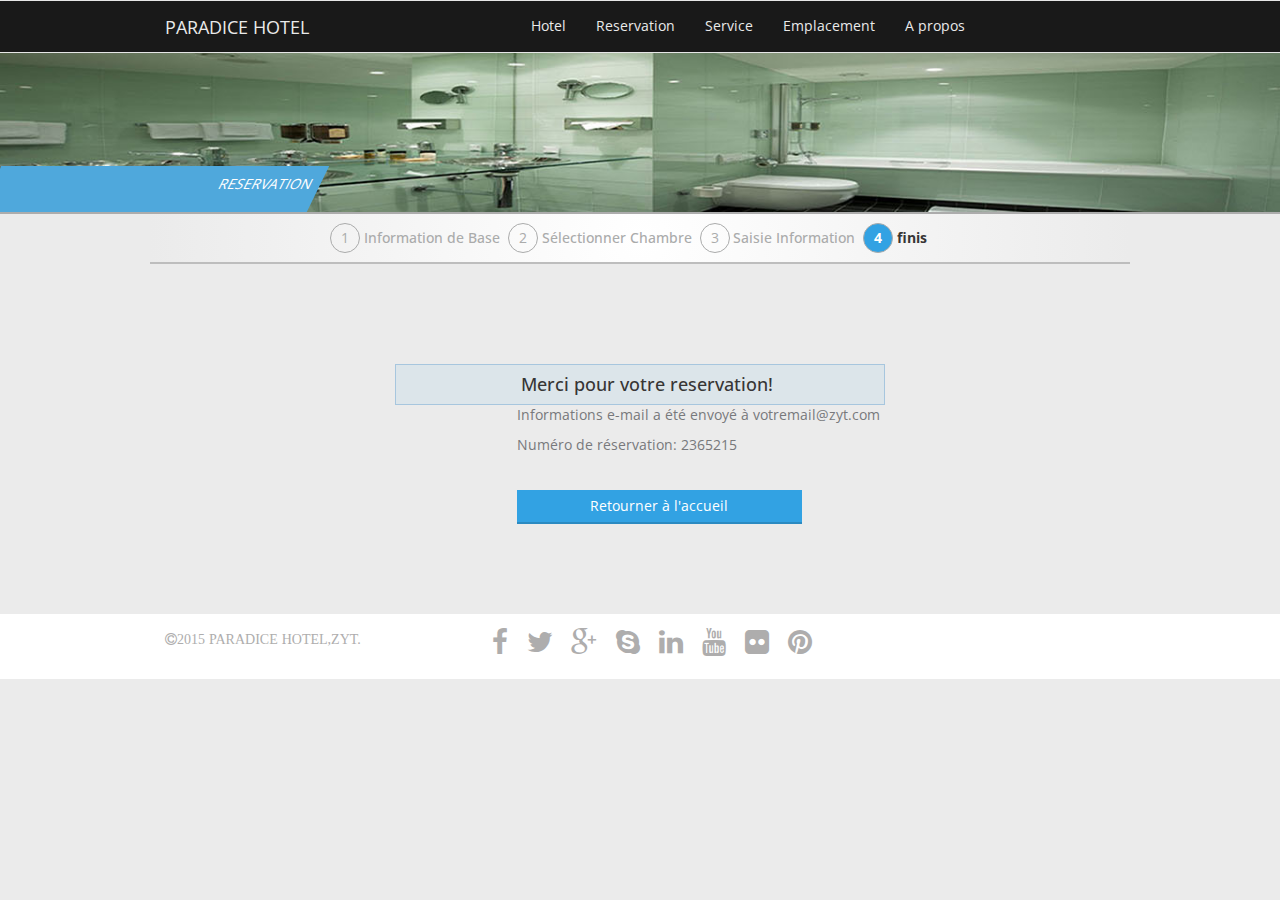
<file: reservation4.html>
<!DOCTYPE html>
<html>
<head>
	<title>reservation4</title>
	<meta charset="UTF-8">
	<!-- css bootstrap -->
		<link rel="stylesheet" type="text/css" href="css/bootstrap.css">
	<!-- css style -->
		<link rel="stylesheet" type="text/css" href="css/style.css">
	<!-- css datepiker -->
		<link rel="stylesheet" type="text/css" href="css/foundation-datepicker.css">
	<!-- css font -->
		<link rel="stylesheet" type="text/css" href="font/css/font-awesome.min.css">
</head>
<body>
<div class="row">
  <nav class="navbar navbar-default">
  <div class="container">
    <!-- Brand and toggle get grouped for better mobile display -->
    <div class="navbar-header">
      <button type="button" class="navbar-toggle collapsed" data-toggle="collapse" data-target="#bs-example-navbar-collapse-1" aria-expanded="false">
        <span class="sr-only">Toggle navigation</span>
        <span class="icon-bar"></span>
        <span class="icon-bar"></span>
        <span class="icon-bar"></span>
      </button>
      <div class="col-md-2"></div>
      <a class="navbar-brand" href="#">
        PARADICE HOTEL         
      </a>
    </div>

    <!-- Collect the nav links, forms, and other content for toggling -->
    <div class="collapse navbar-collapse" id="bs-example-navbar-collapse-1">
      <ul class="nav navbar-nav navbar-right">
        <li><a href="./index.html">Hotel</a></li>
        <li class="act"><a href="./reservation1.html">Reservation</a></li>
        <li><a href="./présentation/service.html">Service</a></li>
        <li><a href="./présentation/location.html">Emplacement</a></li>
        <li><a href="./présentation/about.html">A propos</a></li>
      </ul>
    </div><!-- /.navbar-collapse -->
  </div><!-- /.container-fluid -->  
</nav><!-- /.nav -->
</div><!-- /.row -->
<!-- /////////////////////////////////////////////.header////////////////////////////////// -->


<!--**********************.head*************************-->
<div class="row">
	<div class="col-md-12">
		<div class="head">
			<img src="img/head.jpg" alt="..." class="img-responsive">
			<div class="message">
			<p>RESERVATION</p>
			</div>
		</div>
	</div>
</div>
<!-- /////////////////////////////////////////////.head////////////////////////////////// -->


<!--**********************.step*************************-->
<div class="row">
	<div class="container step">
	<!--step 1-->
		<div class="circle">
			<p>1</p> 
		</div>
		<h5>Information de Base</h5>
	
	<!--step 2-->
	
		<div class="circle">
			<p>2</p> 
		</div>
		<h5>Sélectionner Chambre</h5>	
	
	<!--step 3-->
	
		<div class="circle">
			<p>3</p> 
		</div>
		<h5>Saisie Information</h5>	
	
	<!--step 4-->
	<div class="circle-act">
		<div class="circle">
			<p>4</p> 
		</div>
		<h5>finis</h5>			
	</div>
	</div>
</div>
<!-- /////////////////////////////////////////////.step////////////////////////////////// -->


<!--**********************.container*************************-->
<div class="container fini">
	<div class="row">
		<div class="col-md-6 col-md-offset-3" id="thank">
			<h4>Merci pour votre reservation!</h4>
		</div>
	</div><!--/.row-->

	<div class="row">
		<div class="col-md-12">
			<p>Informations e-mail a été envoyé à votremail@zyt.com</p><br/>
			<p>Numéro de réservation: 2365215</p><br/>
			<a href="index.html"><button type="button" class="btn btn-primary one" >Retourner à l'accueil</button></a>
		</div>
		
	</div><!--/.row-->
</div><!--/.container-->

<footer>
  <div class="container">
    <div class="row">
      <div class="col-md-4">
        <i class="fa fa-copyright">2015 PARADICE HOTEL,ZYT.</i>
      </div>
      <div class="col-md-5 shar">
        <ul class="social-links list-inline">
          <li class="facebook"><a target="_blank" href="https://www.facebook.com"><i class="fa fa-facebook fa-2x">
          </i></a></li>
          <li class="twitter"><a target="_blank" href="https://twitter.com/HtmlcoderMe"><i class="fa fa-twitter fa-2x"></i></a></li>
          <li class="googleplus"><a target="_blank" href="http://plus.google.com"><i class="fa fa-google-plus fa-2x"></i></a></li>
          <li class="skype"><a target="_blank" href="http://www.skype.com"><i class="fa fa-skype fa-2x"></i></a></li>
          <li class="linkedin"><a target="_blank" href="http://www.linkedin.com"><i class="fa fa-linkedin fa-2x"></i></a></li>
          <li class="youtube"><a target="_blank" href="http://www.youtube.com"><i class="fa fa-youtube fa-2x"></i></a></li>
          <li class="flickr"><a target="_blank" href="http://www.flickr.com"><i class="fa fa-flickr fa-2x"></i></a></li>
          <li class="pinterest"><a target="_blank" href="http://www.pinterest.com"><i class="fa fa-pinterest fa-2x"></i></a></li>
        </ul>
      </div>
    </div>
  </div>
  
</footer>



<!-- text/javascript-->
	<script type="text/javascript" src="js/jquery.min.js"></script>
	<script type="text/javascript" src="js/bootstrap.min.js"></script>

</body>
</html>
</file>
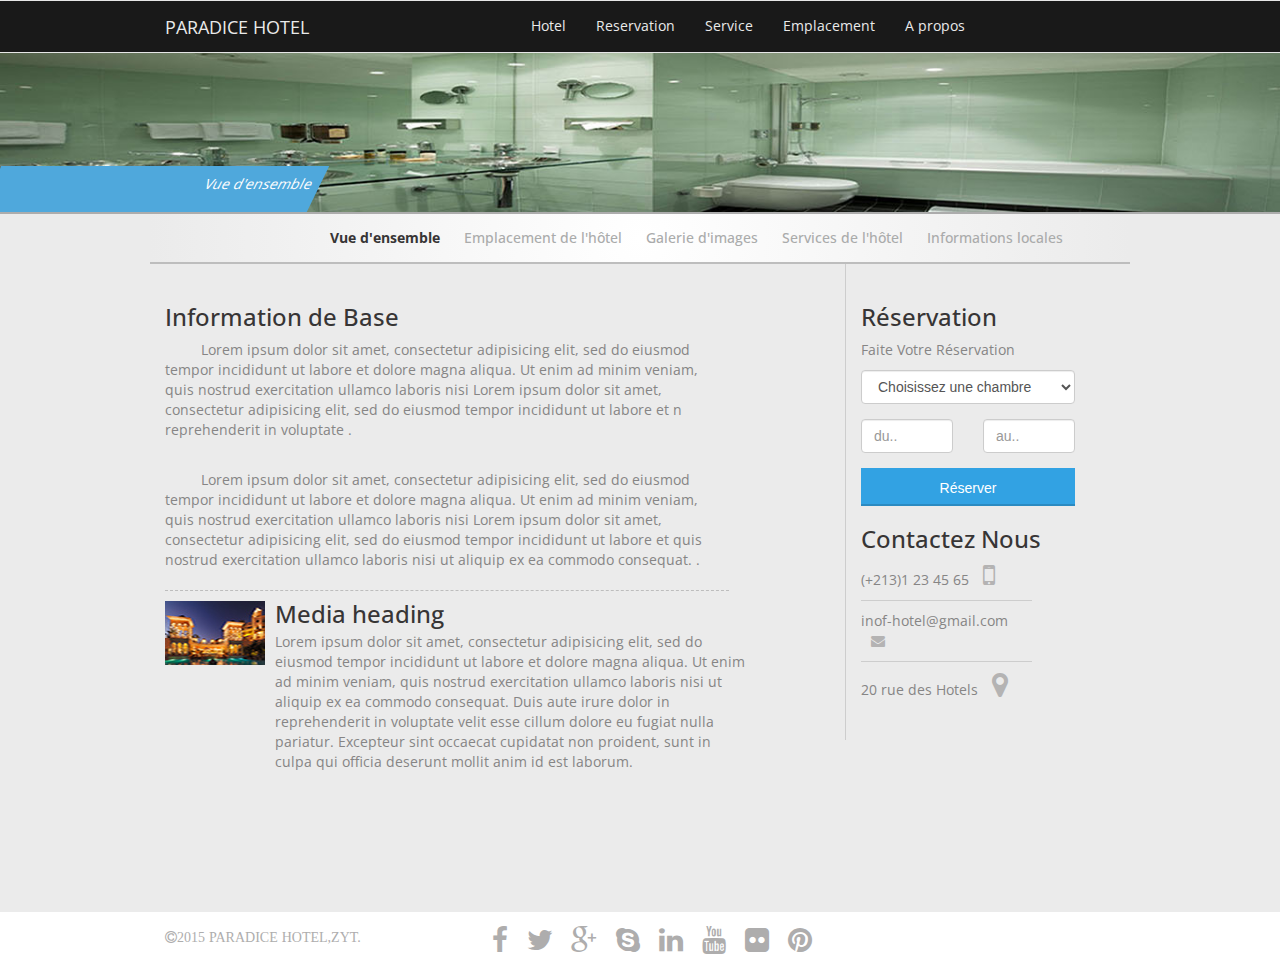
<file: présentation/about.html>
<!DOCTYPE html>
<html>
<head>
	<title>about</title>
	<meta charset="UTF-8">
  <!-- css bootstrap -->
	 <link rel="stylesheet" type="text/css" href="../css/bootstrap.css">
  <!-- css style -->
    <link rel="stylesheet" type="text/css" href="../css/style.css">
  <!-- css datepiker -->
    <link rel="stylesheet" type="text/css" href="../css/foundation-datepicker.css">
  <!-- css font -->
    <link rel="stylesheet" type="text/css" href="../font/css/font-awesome.min.css">
</head>
<body>
<div class="row">
  <nav class="navbar navbar-default">
  <div class="container">
    <!-- Brand and toggle get grouped for better mobile display -->
    <div class="navbar-header">
      <button type="button" class="navbar-toggle collapsed" data-toggle="collapse" data-target="#bs-example-navbar-collapse-1" aria-expanded="false">
        <span class="sr-only">Toggle navigation</span>
        <span class="icon-bar"></span>
        <span class="icon-bar"></span>
        <span class="icon-bar"></span>
      </button>
      <div class="col-md-2"></div>
      <a class="navbar-brand" href="#">
        PARADICE HOTEL         
      </a>
    </div>

    <!-- Collect the nav links, forms, and other content for toggling -->
    <div class="collapse navbar-collapse" id="bs-example-navbar-collapse-1">
      <ul class="nav navbar-nav navbar-right">
        <li><a href="../index.html">Hotel</a></li>
        <li><a href="../reservation1.html">Reservation</a></li>
        <li><a href="./service.html">Service</a></li>
        <li><a href="./location.html">Emplacement</a></li>
        <li class="act"><a href="./about.html">A propos</a></li>
      </ul>
    </div><!-- /.navbar-collapse -->
  </div><!-- /.container-fluid -->  
</nav><!-- /.nav -->
</div><!-- /.row -->
<!-- /////////////////////////////////////////////.header////////////////////////////////// -->


<!--**********************.head*************************-->
<div class="row">
	<div class="col-md-12">
		<div class="head">
			<img src="../img/head.jpg" alt="..." class="img-responsive">
			<div class="message">
			<p>Vue d'ensemble</p>
			</div>
		</div>
	</div>
</div>
<!-- /////////////////////////////////////////////.head////////////////////////////////// -->


<!--**********************.step*************************-->
<div class="row">
	<div class="container step">
	<!--step 1-->
	<div class="circle-act">
		<h5 style="padding-right: 20px;">Vue d'ensemble</h5>
	</div>
	<!--step 2-->
		<h5 style="padding-right: 20px;">Emplacement de l'hôtel</h5>	

	<!--step 3-->
		<h5 style="padding-right: 20px;">Galerie d'images</h5>	

	<!--step 4-->
		<h5 style="padding-right: 20px;">Services de l'hôtel</h5>

	<!--step 5-->
		<h5>Informations locales</h5>				

	</div>
</div>
<!-- /////////////////////////////////////////////.step////////////////////////////////// -->


<!--**********************.container*************************-->
<div class="container about">
	<div class="row">
		<div class="col-md-9">
			<div class="title">
				<h3>Information de Base</h3>
					<p>&nbsp;&nbsp;&nbsp;&nbsp;&nbsp;&nbsp;&nbsp;&nbsp;&nbsp;Lorem ipsum dolor sit amet, consectetur adipisicing elit, sed do eiusmod
					tempor incididunt ut labore et dolore magna aliqua. Ut enim ad minim veniam,
					quis nostrud exercitation ullamco laboris nisi Lorem ipsum dolor sit amet,
					consectetur adipisicing elit, sed do eiusmod tempor incididunt ut labore et 
					n reprehenderit in voluptate . </p><br/><br/>

					<p class="dash">&nbsp;&nbsp;&nbsp;&nbsp;&nbsp;&nbsp;&nbsp;&nbsp;&nbsp;Lorem ipsum dolor sit amet, consectetur adipisicing elit, sed do eiusmod
					tempor incididunt ut labore et dolore magna aliqua. Ut enim ad minim veniam,
					quis nostrud exercitation ullamco laboris nisi Lorem ipsum dolor sit amet,
					consectetur adipisicing elit, sed do eiusmod tempor incididunt ut labore et 
					quis nostrud exercitation ullamco laboris nisi ut aliquip ex ea commodo
					consequat. . </p>

					<ul class="media-list">
						<li class="media">
							<div class="media-left">
								<a href="#">
									<img class="media-object resposive-img" src="../img/about.jpg" alt="about">
								</a>
							</div>
							<div class="media-body">
								<h3 class="media-heading">Media heading</h3>
								<p>Lorem ipsum dolor sit amet, consectetur adipisicing elit, sed do eiusmod
								tempor incididunt ut labore et dolore magna aliqua. Ut enim ad minim veniam,
								quis nostrud exercitation ullamco laboris nisi ut aliquip ex ea commodo
								consequat. Duis aute irure dolor in reprehenderit in voluptate velit esse
								cillum dolore eu fugiat nulla pariatur. Excepteur sint occaecat cupidatat non
								proident, sunt in culpa qui officia deserunt mollit anim id est laborum.</p>
							</div>
						</li>
					</ul>
			</div><!--/.title-->
		</div><!--/.col-->

		<div class="col-md-3 bl">
			<div class="title">
				<h3>Réservation</h3>
					<p>Faite Votre Réservation </p>
					<div class="row">
						<div class="col-md-12">
							<select class="form-control">
								<option value="" disabled selected hidden>Choisissez une chambre</option>
									<option>Single</option>
									<option>Double</option>
									<option>Nuptial</option>
									<option>Suite</option>
							</select>
						</div><!--/.col-->
					</div><!--/.row-->

					<div class="row">
					<form>
						<div class="form-group">
							<div class="col-md-6">
								<input type="text" class="span2 form-control" value="" id="dpd1" placeholder="du..">
							</div><!--/.col-->
						</div>
						<div class="col-md-6">
							<div class="form-group">
								<input type="text" class="span2 form-control" value="" id="dpd2" placeholder="au..">
							</div><!--/.form-group-->
						</div>	
					</form><!--/.form-->
						
					</div><!--/.row-->
					<div class="row continuer">
						<div class="col-md-12">
							<button type="button" class="btn btn-primary" >Réserver</button>
						</div>
				      
				    </div><!--/.row-->	

				    <h3>Contactez Nous</h3>
				    <p class="bb">(+213)1 23 45 65 <i class="fa fa-mobile fa-2x"></i></p>
				    <p class="bb">inof-hotel@gmail.com <i class="fa fa-envelope "></i></p>
				    <p>20 rue des Hotels <i class="fa fa-map-marker fa-2x"></i> </p>
			</div><!--/.title-->

		</div><!--/.col-->

	</div><!--/.row-->

</div><!--/.container-->

<footer>
  <div class="container">
    <div class="row">
      <div class="col-md-4">
        <i class="fa fa-copyright">2015 PARADICE HOTEL,ZYT.</i>
      </div>
      <div class="col-md-5 shar">
        <ul class="social-links list-inline">
          <li class="facebook"><a target="_blank" href="https://www.facebook.com"><i class="fa fa-facebook fa-2x">
          </i></a></li>
          <li class="twitter"><a target="_blank" href="https://twitter.com/HtmlcoderMe"><i class="fa fa-twitter fa-2x"></i></a></li>
          <li class="googleplus"><a target="_blank" href="http://plus.google.com"><i class="fa fa-google-plus fa-2x"></i></a></li>
          <li class="skype"><a target="_blank" href="http://www.skype.com"><i class="fa fa-skype fa-2x"></i></a></li>
          <li class="linkedin"><a target="_blank" href="http://www.linkedin.com"><i class="fa fa-linkedin fa-2x"></i></a></li>
          <li class="youtube"><a target="_blank" href="http://www.youtube.com"><i class="fa fa-youtube fa-2x"></i></a></li>
          <li class="flickr"><a target="_blank" href="http://www.flickr.com"><i class="fa fa-flickr fa-2x"></i></a></li>
          <li class="pinterest"><a target="_blank" href="http://www.pinterest.com"><i class="fa fa-pinterest fa-2x"></i></a></li>
        </ul>
      </div>
    </div>
  </div>
  
</footer>










	<script type="text/javascript" src="../js/jquery.min.js"></script>
	<script type="text/javascript" src="../js/bootstrap.min.js"></script>
	<script type="text/javascript" src="../js/foundation-datepicker.min.js"></script>

	<!-- text/javascript :js datepiker -->
	<script type="text/javascript">
	  // implementation of disabled form fields
	  var nowTemp = new Date();
	  var now = new Date(nowTemp.getFullYear(), nowTemp.getMonth(), nowTemp.getDate(), 0, 0, 0, 0);
	  var checkin = $('#dpd1').fdatepicker({
	    onRender: function (date) {
	      return date.valueOf() < now.valueOf() ? 'disabled' : '';
	    }
	  }).on('changeDate', function (ev) {
	    if (ev.date.valueOf() > checkout.date.valueOf()) {
	      var newDate = new Date(ev.date)
	      newDate.setDate(newDate.getDate() + 1);
	      checkout.update(newDate);
	    }
	    checkin.hide();
	    $('#dpd2')[0].focus();
	  }).data('datepicker');
	  var checkout = $('#dpd2').fdatepicker({
	    onRender: function (date) {
	      return date.valueOf() <= checkin.date.valueOf() ? 'disabled' : '';
	    }
	  }).on('changeDate', function (ev) {
	    checkout.hide();
	  }).data('datepicker');

	  $('.fdatepicker').fdatepicker({
	    format: 'dd/mm/yyyy',
	    startDate: '-3d'
	})
	</script>
</body>
</html>
</file>
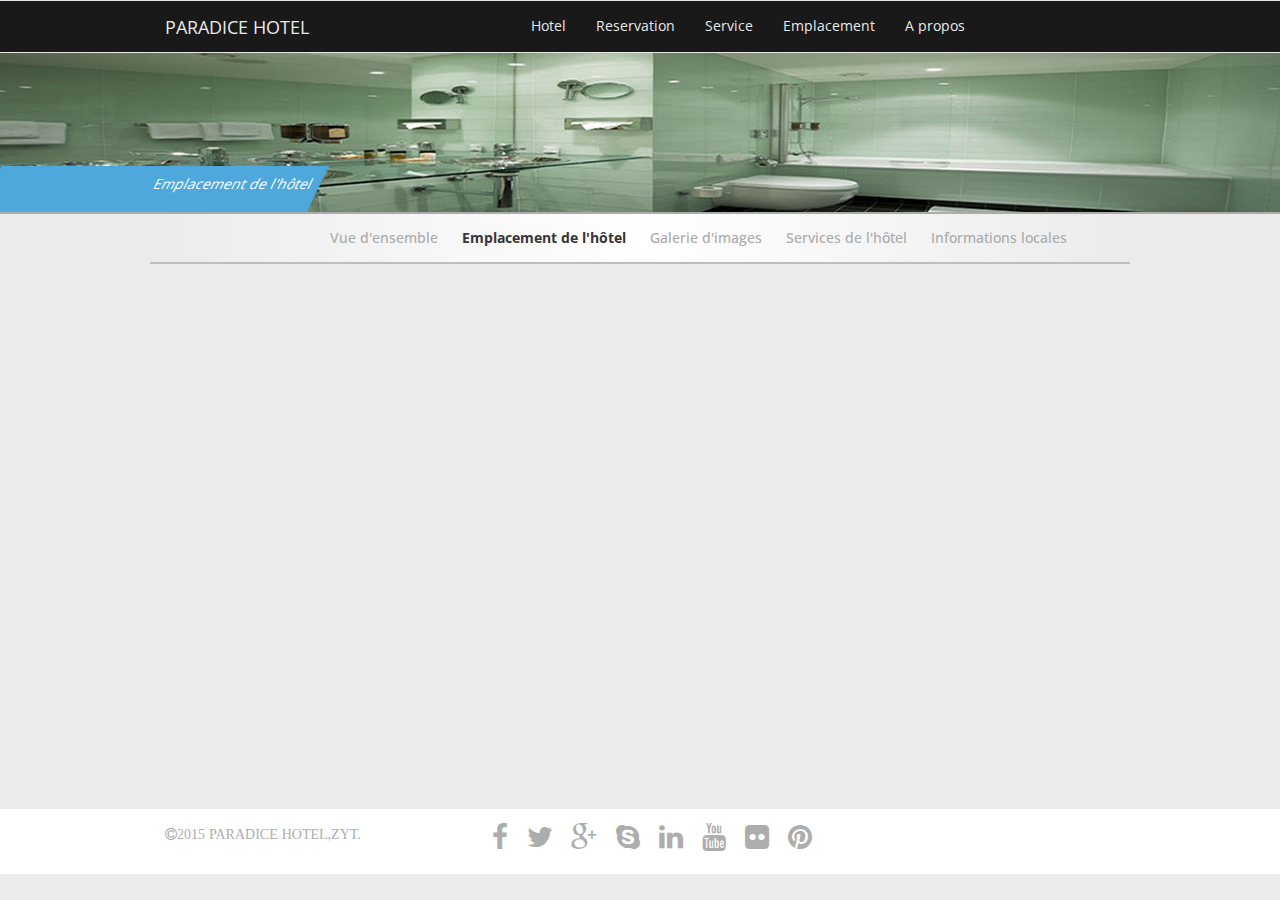
<file: présentation/location.html>
<!DOCTYPE html>
<html>
<head>
	<title>location</title>
	<title>about</title>
	<meta charset="UTF-8">
  <!-- css bootstrap -->
	 <link rel="stylesheet" type="text/css" href="../css/bootstrap.css">
  <!-- css style -->
    <link rel="stylesheet" type="text/css" href="../css/style.css">
  <!-- css datepiker -->
    <link rel="stylesheet" type="text/css" href="../css/foundation-datepicker.css">
  <!-- css font -->
    <link rel="stylesheet" type="text/css" href="../font/css/font-awesome.min.css">
</head>
<body>
<div class="row">
  <nav class="navbar navbar-default">
  <div class="container">
    <!-- Brand and toggle get grouped for better mobile display -->
    <div class="navbar-header">
      <button type="button" class="navbar-toggle collapsed" data-toggle="collapse" data-target="#bs-example-navbar-collapse-1" aria-expanded="false">
        <span class="sr-only">Toggle navigation</span>
        <span class="icon-bar"></span>
        <span class="icon-bar"></span>
        <span class="icon-bar"></span>
      </button>
      <div class="col-md-2"></div>
      <a class="navbar-brand" href="#">
        PARADICE HOTEL         
      </a>
    </div>

    <!-- Collect the nav links, forms, and other content for toggling -->
    <div class="collapse navbar-collapse" id="bs-example-navbar-collapse-1">
      <ul class="nav navbar-nav navbar-right">
        <li><a href="../index.html">Hotel</a></li>
        <li><a href="../reservation1.html">Reservation</a></li>
        <li><a href="./service.html">Service</a></li>
        <li class="act"><a href="./location.html">Emplacement</a></li>
        <li><a href="./about.html">A propos</a></li>
      </ul>
    </div><!-- /.navbar-collapse -->
  </div><!-- /.container-fluid -->  
</nav><!-- /.nav -->
</div><!-- /.row -->
<!-- /////////////////////////////////////////////.header////////////////////////////////// -->


<!--**********************.head*************************-->
<div class="row">
	<div class="col-md-12">
		<div class="head">
			<img src="../img/head.jpg" alt="..." class="img-responsive">
			<div class="message">
			<p>Emplacement de l'hôtel</p>
			</div>
		</div>
	</div>
</div>
<!-- /////////////////////////////////////////////.head////////////////////////////////// -->


<!--**********************.step*************************-->
<div class="row">
	<div class="container step">
	<!--step 1-->
		<h5 style="padding-right: 20px;">Vue d'ensemble</h5>
	
	<!--step 2-->
	<div class="circle-act">
		<h5 style="padding-right: 20px;">Emplacement de l'hôtel</h5>	
	</div>
	<!--step 3-->
		<h5 style="padding-right: 20px;">Galerie d'images</h5>	

	<!--step 4-->
		<h5 style="padding-right: 20px;">Services de l'hôtel</h5>

	<!--step 5-->
		<h5>Informations locales</h5>				

	</div>
</div>
<!-- /////////////////////////////////////////////.step////////////////////////////////// -->


<!--**********************.container*************************-->
<div class="container">

	<div class="row">
		<div class="col-md-10 col-md-offset-2">
			<iframe src="https://www.google.com/maps/embed?pb=!1m18!1m12!1m3!1d3196.788419094219!2d5.034913814818707!3d36.751649378131766!2m3!1f0!2f0!3f0!3m2!1i1024!2i768!4f13.1!3m3!1m2!1s0x128d3367dd909473%3A0xb5a389343ac0ce10!2sUniversit%C3%A9+Abderrahmane+Mira+de+B%C3%A9ja%C3%AFa+-+Campus+Targa+Ouzemour!5e0!3m2!1sfr!2sdz!4v1451136497359" width="600" height="450" frameborder="0" style="border:0" allowfullscreen></iframe>
		</div>
	</div>
	
</div>	

<footer>
  <div class="container">
    <div class="row">
      <div class="col-md-4">
        <i class="fa fa-copyright">2015 PARADICE HOTEL,ZYT.</i>
      </div>
      <div class="col-md-5 shar">
        <ul class="social-links list-inline">
          <li class="facebook"><a target="_blank" href="https://www.facebook.com"><i class="fa fa-facebook fa-2x">
          </i></a></li>
          <li class="twitter"><a target="_blank" href="https://twitter.com/HtmlcoderMe"><i class="fa fa-twitter fa-2x"></i></a></li>
          <li class="googleplus"><a target="_blank" href="http://plus.google.com"><i class="fa fa-google-plus fa-2x"></i></a></li>
          <li class="skype"><a target="_blank" href="http://www.skype.com"><i class="fa fa-skype fa-2x"></i></a></li>
          <li class="linkedin"><a target="_blank" href="http://www.linkedin.com"><i class="fa fa-linkedin fa-2x"></i></a></li>
          <li class="youtube"><a target="_blank" href="http://www.youtube.com"><i class="fa fa-youtube fa-2x"></i></a></li>
          <li class="flickr"><a target="_blank" href="http://www.flickr.com"><i class="fa fa-flickr fa-2x"></i></a></li>
          <li class="pinterest"><a target="_blank" href="http://www.pinterest.com"><i class="fa fa-pinterest fa-2x"></i></a></li>
        </ul>
      </div>
    </div>
  </div>
  
</footer>



















<script type="text/javascript" src="../js/jquery.min.js"></script>
<script type="text/javascript" src="../js/bootstrap.min.js"></script>
</body>
</html>
</file>
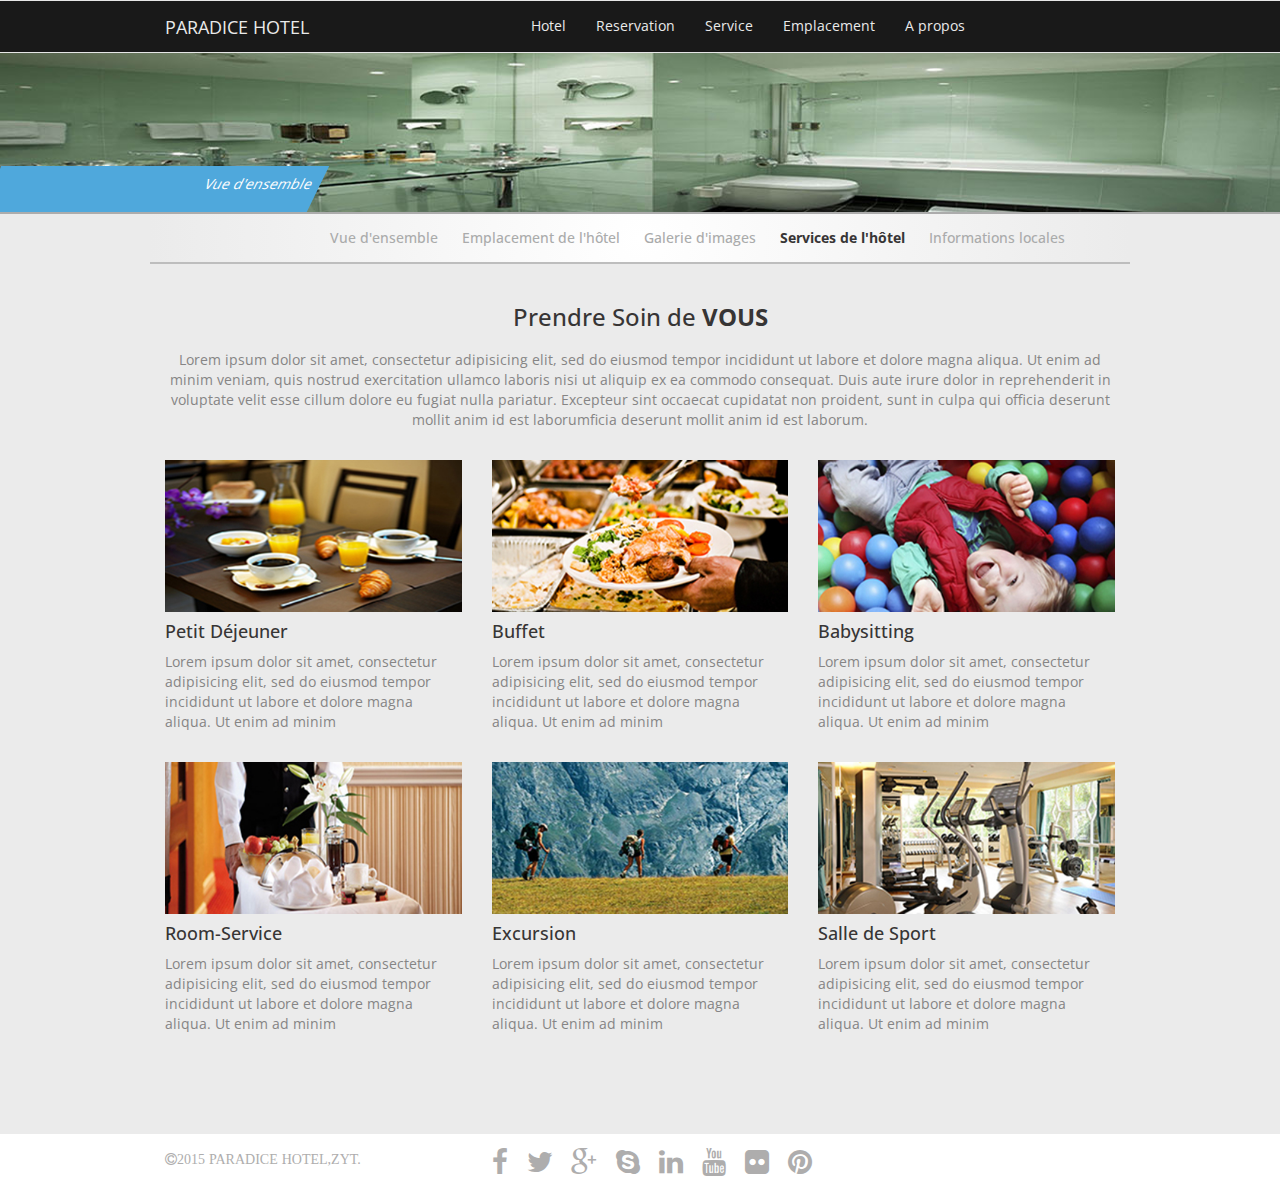
<file: présentation/service.html>
<!DOCTYPE html>
<html>
<head>
	<title>service</title>
	<meta charset="UTF-8">
	  <!-- css bootstrap -->
		 <link rel="stylesheet" type="text/css" href="../css/bootstrap.css">
	  <!-- css style -->
	    <link rel="stylesheet" type="text/css" href="../css/style.css">
	  <!-- css datepiker -->
	    <link rel="stylesheet" type="text/css" href="../css/foundation-datepicker.css">
	  <!-- css font -->
	    <link rel="stylesheet" type="text/css" href="../font/css/font-awesome.min.css">
</head>
<body>
<div class="row">
  <nav class="navbar navbar-default">
  <div class="container">
    <!-- Brand and toggle get grouped for better mobile display -->
    <div class="navbar-header">
      <button type="button" class="navbar-toggle collapsed" data-toggle="collapse" data-target="#bs-example-navbar-collapse-1" aria-expanded="false">
        <span class="sr-only">Toggle navigation</span>
        <span class="icon-bar"></span>
        <span class="icon-bar"></span>
        <span class="icon-bar"></span>
      </button>
      <div class="col-md-2"></div>
      <a class="navbar-brand" href="#">
        PARADICE HOTEL         
      </a>
    </div>

    <!-- Collect the nav links, forms, and other content for toggling -->
    <div class="collapse navbar-collapse" id="bs-example-navbar-collapse-1">
      <ul class="nav navbar-nav navbar-right">
        <li><a href="../index.html">Hotel</a></li>
        <li><a href="../reservation1.html">Reservation</a></li>
        <li class="act"><a href="./service.html">Service</a></li>
        <li><a href="./location.html">Emplacement</a></li>
        <li><a href="./about.html">A propos</a></li>
      </ul>
    </div><!-- /.navbar-collapse -->
  </div><!-- /.container-fluid -->  
</nav><!-- /.nav -->
</div><!-- /.row -->
<!-- /////////////////////////////////////////////.header////////////////////////////////// -->


<!--**********************.head*************************-->
<div class="row">
	<div class="col-md-12">
		<div class="head">
			<img src="../img/head.jpg" alt="..." class="img-responsive">
			<div class="message">
			<p>Vue d'ensemble</p>
			</div>
		</div>
	</div>
</div>
<!-- /////////////////////////////////////////////.head////////////////////////////////// -->


<!--**********************.step*************************-->
<div class="row">
	<div class="container step">
	<!--step 1-->
	
		<h5 style="padding-right: 20px;">Vue d'ensemble</h5>
	
	<!--step 2-->
		<h5 style="padding-right: 20px;">Emplacement de l'hôtel</h5>	

	<!--step 3-->
		<h5 style="padding-right: 20px;">Galerie d'images</h5>	

	<!--step 4-->
	<div class="circle-act">
		<h5 style="padding-right: 20px;">Services de l'hôtel</h5>
	</div>
	<!--step 5-->
		<h5>Informations locales</h5>				

	</div>
</div>
<!-- /////////////////////////////////////////////.step////////////////////////////////// -->


<!--**********************.container*************************-->
<div class="container service">
	<div class="row">
		<div class="col-md-12 vous">
			<h3>Prendre Soin de <span class="big">VOUS</span></h3> 
			<p>Lorem ipsum dolor sit amet, consectetur adipisicing elit, sed do eiusmod
			tempor incididunt ut labore et dolore magna aliqua. Ut enim ad minim veniam,
			quis nostrud exercitation ullamco laboris nisi ut aliquip ex ea commodo
			consequat. Duis aute irure dolor in reprehenderit in voluptate velit esse
			cillum dolore eu fugiat nulla pariatur. Excepteur sint occaecat cupidatat non
			proident, sunt in culpa qui officia deserunt mollit anim id est laborumficia 
			deserunt mollit anim id est laborum.</p>
		</div><!--col-->
	</div><!--row-->

	<div class="row">
		<div class="col-md-4">
			<img src="../img/déjeuner.jpg" class="img-responsive">
			<h4>Petit Déjeuner</h4>
			<p>Lorem ipsum dolor sit amet, consectetur adipisicing elit, sed do eiusmod
			tempor incididunt ut labore et dolore magna aliqua. Ut enim ad minim</p>
		</div><!--col-->

		<div class="col-md-4">
			<img src="../img/buffet.jpg" class="img-responsive">
			<h4>Buffet</h4>
			<p>Lorem ipsum dolor sit amet, consectetur adipisicing elit, sed do eiusmod
			tempor incididunt ut labore et dolore magna aliqua. Ut enim ad minim</p>
		</div><!--col-->

		<div class="col-md-4">
			<img src="../img/babysitting.jpg" class="img-responsive">
			<h4>Babysitting</h4>
			<p>Lorem ipsum dolor sit amet, consectetur adipisicing elit, sed do eiusmod
			tempor incididunt ut labore et dolore magna aliqua. Ut enim ad minim</p>
		</div><!--col-->
		
	</div><!--row-->	

	<div class="row">
		<div class="col-md-4">
			<img src="../img/room-service.jpg" class="img-responsive">
			<h4>Room-Service</h4>
			<p>Lorem ipsum dolor sit amet, consectetur adipisicing elit, sed do eiusmod
			tempor incididunt ut labore et dolore magna aliqua. Ut enim ad minim</p>
		</div><!--col-->

		<div class="col-md-4">
			<img src="../img/excursion.jpg" class="img-responsive">
			<h4>Excursion</h4>
			<p>Lorem ipsum dolor sit amet, consectetur adipisicing elit, sed do eiusmod
			tempor incididunt ut labore et dolore magna aliqua. Ut enim ad minim</p>
		</div><!--col-->

		<div class="col-md-4">
			<img src="../img/sport.jpg" class="img-responsive">
			<h4>Salle de Sport</h4>
			<p>Lorem ipsum dolor sit amet, consectetur adipisicing elit, sed do eiusmod
			tempor incididunt ut labore et dolore magna aliqua. Ut enim ad minim</p>
		</div><!--col-->
		
	</div><!--row-->	

	
</div><!--container-->

<footer>
  <div class="container">
    <div class="row">
      <div class="col-md-4">
        <i class="fa fa-copyright">2015 PARADICE HOTEL,ZYT.</i>
      </div>
      <div class="col-md-5 shar">
        <ul class="social-links list-inline">
          <li class="facebook"><a target="_blank" href="https://www.facebook.com"><i class="fa fa-facebook fa-2x">
          </i></a></li>
          <li class="twitter"><a target="_blank" href="https://twitter.com/HtmlcoderMe"><i class="fa fa-twitter fa-2x"></i></a></li>
          <li class="googleplus"><a target="_blank" href="http://plus.google.com"><i class="fa fa-google-plus fa-2x"></i></a></li>
          <li class="skype"><a target="_blank" href="http://www.skype.com"><i class="fa fa-skype fa-2x"></i></a></li>
          <li class="linkedin"><a target="_blank" href="http://www.linkedin.com"><i class="fa fa-linkedin fa-2x"></i></a></li>
          <li class="youtube"><a target="_blank" href="http://www.youtube.com"><i class="fa fa-youtube fa-2x"></i></a></li>
          <li class="flickr"><a target="_blank" href="http://www.flickr.com"><i class="fa fa-flickr fa-2x"></i></a></li>
          <li class="pinterest"><a target="_blank" href="http://www.pinterest.com"><i class="fa fa-pinterest fa-2x"></i></a></li>
        </ul>
      </div>
    </div>
  </div>
  
</footer>

<script type="text/javascript" src="../js/jquery.min.js"></script>
<script type="text/javascript" src="../js/bootstrap.min.js"></script>
</body>
</html>
</file>
<file: css/style.css>
@import url(https://fonts.googleapis.com/css?family=Open+Sans);
/*
**************************about body*****************/
p,h1,h2,h3,h4,h5,a{
	font-family: 'Open Sans', sans-serif;
}
h1,h2,h3,h4,h5{
	color: #373535;
}

body{
	background-color: #ebebeb;
}
a{
	color: #ffffff;
}

.navbar-default .navbar-nav > .active > a{
	background-color: #191919;
	color: #52abdf;
	border-bottom: 3px solid #52abdf;
}

.navbar-default .navbar-nav > .active > a:hover{
	background-color: #191919;
	color: #eaeaea;

	-webkit-transition: all 0.2s ease-in-out;
	-moz-transition: all 0.2s ease-in-out;
	-o-transition: all 0.2s ease-in-out;
	-ms-transition: all 0.2s ease-in-out;
	transition: all 0.2s ease-in-out;
}


.btn-primary{
	background-color: #32a2e3;
	border-radius: 0px;
	margin-top: 25px;
	border:none;
	border-bottom: 2px solid #2b8ac1;

	-webkit-transition: all 0.1s ease-in-out;
	-moz-transition: all 0.1s ease-in-out;
	-o-transition: all 0.1s ease-in-out;
	-ms-transition: all 0.1s ease-in-out;
	transition: all 0.1s ease-in-out;
}

.btn-primary:hover {
	background-color: #ffffff;
	color: #32a2e3;
	border: 1px solid #32a2e3;
	
}

.big{
	font-weight: bolder;
}

.dash{
	border-bottom: 1px dashed #bdbdbd;
	padding-bottom: 20px;
}

.bl{
	border-left:1px solid #cdcdcd; 
}

.bb{
	padding-bottom: 10px;
	border-bottom: 1px solid #cdcdcd;
}

@media (min-width:1200px){
	.bl{
		margin-left: -40px;
		}
}

/*
*************************about nav bar*******************/
.navbar-default{
	background-color: #191919;
}

.navbar-nav > li > .dropdown-menu{
	background-color:  #191919;
}

.navbar-default .navbar-nav > .open > a, .navbar-default .navbar-nav > .open > a:hover, .navbar-default .navbar-nav > .open > a:focus{
	background-color: #191919;
	color: #4ea8dc;
}

.navbar-default .dropdown-menu > li > a{
	background-color: #191919; 
	color: #eaeaea;
}


.navbar-default .dropdown-menu > li > a:hover{
	color: #4ea8dc;
	-webkit-transition: all 0.2s ease-in-out;
	-moz-transition: all 0.2s ease-in-out;
	-o-transition: all 0.2s ease-in-out;
	-ms-transition: all 0.2s ease-in-out;
	transition: all 0.2s ease-in-out;
}








.navbar-default .navbar-nav>li>a,
.navbar-default .navbar-brand{
	color: #eaeaea;

}

.navbar-default .navbar-nav>li>a:hover,
.navbar-default .navbar-brand:hover{
	color:#52abdf;
	-webkit-transition: all 0.2s ease-in-out;
	-moz-transition: all 0.2s ease-in-out;
	-o-transition: all 0.2s ease-in-out;
	-ms-transition: all 0.2s ease-in-out;
	transition: all 0.2s ease-in-out;

}


.navbar-collapse{ 
	padding-right: 150px;
}
.icon{

}
.navbar-brand .fa{
	font-size: 10px;
	color: #52abdf;
	margin-bottom: 10px;
}
/*
***************************** about carouselle **************************/
.carousel{
	margin-top: -21px;
}
.carousel .fa{
	padding-top: 260px;
}

.item .bla{
	background-color: #2a2a2a;

	text-align: left;

	height: 47px;
	width: 620px;
		
	margin-bottom: -1px;
	margin-left: -65px;

	padding-left: 4px;
	padding-top: 5px;

	-webkit-transform: rotate(0deg) skew(-20deg); 
    transform: rotate(0deg) skew(-20deg); 
}
.item .blu{
	background-color: #52abdf;

	text-align: left;

	height: 35px;
	width: 445px;
		
	margin-bottom: 185px;
	margin-left: -80px;

	padding-left: 4px;
	padding-top: 5px;

	-webkit-transform: rotate(0deg) skew(-20deg); 
    transform: rotate(0deg) skew(-20deg); 
}

/*
*****container*******/
.container{
	
}


/*
********reserve**********/
.reserve{
	background-color: #ffffff;
	padding-top: 8px;
	border:2px solid #e0e0e0;
	margin-top: -20px;
	position: relative;


}


.reserve label ,.reserve input{
	display:block;
}

.men .form-control{
	width: 60px;
}


.reserve .sp{
	background-color: #f3f3f3;
	border-right: 1px solid #e0e0e0;
}


@media (min-width: 1200px){
	.men{
		margin-left: -20px;
	}
	.reserve form .form-control {
	width: 145px;
	}
}

@media(max-width:750px ){
	.reserve{
		padding-bottom: 8px;
	}
	.reserve h4, .reserve p{
		text-align: center;
	}
	.men {
		display: inline-block;
		}

		.reserve button{
			width: 100%;
		}
}


/*
********rooms******/
.rooms img{
	margin-top: 40px;
}

/*
*******footer*****/
footer a,footer i{
color: #aeadad;
}

footer{
	background-color: #ffffff;
	height: 65px;
	padding-top: 15px;
	margin-top: 90px;
}


.shar i{
	padding-right:5px; 
	-webkit-transition: all 0.2s ease-in-out;
	-moz-transition: all 0.2s ease-in-out;
	-o-transition: all 0.2s ease-in-out;
	-ms-transition: all 0.2s ease-in-out;
	transition: all 0.2s ease-in-out;
}


.social-links li.twitter a:hover {
	color: #55acee;
}
.social-links li.skype a:hover {
	color: #00aff0;
}
.social-links li.linkedin a:hover {
	color: #0976b4;
}
.social-links li.googleplus a:hover {
	color: #dd4b39;
}
.social-links li.youtube a:hover {
	color: #b31217;
}
.social-links li.flickr a:hover {
	color: #ff0084;
}
.social-links li.facebook a:hover {
	color: #3b5998;
}
.social-links li.pinterest a:hover {
	color: #cb2027;
}

/*
$$$$$$$$ RESERVE1 $$$$$$$$$$$$$$$$$$ */

/*
********.head***********/
.head{
	margin-top: -20px;
	border-bottom: 2px solid #acacac;
	width: 100
}

.message{
	position: relative;
	background-color: #4fa8dc;
	color: #ffffff;
	text-align: right;
	width: 328px;
	height: 46px;
	margin-top: -46px;
	margin-left: -10px;
	padding-top: 8px;
	padding-right: 8px;


	-webkit-transform: rotate(0deg) skew(-26deg); 
    transform: rotate(0deg) skew(-26deg); 
}

/*
*********step*******/
.step{
	border-bottom:2px solid #bdbdbd;
	padding-top: 6px;
	padding-bottom: 6px;
	padding-left: 180px;

	background-image:radial-gradient(circle, #ffffff, #ebebeb);
}

.circle{
	border:1px solid #aaabab;
	border-radius: 30px;
	width: 30px;
	height:30px;
	padding-left: 10px;
	padding-top: 4px;
}

.circle , p,.circle-act,h5{
	display: inline-block;
}

.step h5 ,.step p{
	padding-right: 4px;
	color: #aaabab;
}

/*
***************.active circle**************/
.circle-act p{
	color: #ffffff;
	font-weight: bold;
}
.circle-act h5{
	color: #373535;
	font-weight: bold;
}
.circle-act .circle{
	background-color: #32a2e3;
	border:1px solid #aaabab;
	border-radius: 30px;
	width: 30px;
	height:30px;
	padding-left: 10px;
	padding-top: 4px;	
}

/*
******title*****/
.title{
	padding-top: 20px;
	padding-bottom: 30px;
	color: #373535;
}
.title p{
	color: #868585;
}

@media (min-width: 1200px){
	.title p{
	width: 80%;
}

}
/*
******one button****/
.one{
	width: 30%;
}
.continuer{
	padding-top: 15px;
}
.continuer button{
	padding-top: 10px;
}
/*
***pick-data***/
.data .pick-data{
	border-top:1px dashed #bdbdbd;
	padding-top: 35px;
}

.slect-ch{
	padding-top: 15px;
	padding-bottom: 45px;
	border-bottom:1px dashed #bdbdbd;
}



@media(min-width: 1200px){
	.pick-data .form-group{
	display: inline-block;

}
.data .pick-data .form-control{
	width: 470px;

}
}

/*
$$$$$$$$$$$$$$$$$$$$$$$$$ resreve2$$$$$$$$$$$$$$$$$$$$*/
.room{
	background-color: #ffffff;
	margin-top: 15px;
	padding-top: 10px;
	padding-bottom: 10px;
}

.room li{
	padding-left: 40px;
	list-style: none;

}
.room ul{
	border-bottom: 1px dashed #bdbdbd;
	
}
.room h4{
	padding-right: 10px;
}
.room input,.room h4{
	display: inline-block;
}
.room .btn-danger,.tow .btn-danger{
	background-color: #32a2e3;
	border:none;
	border-radius: 0px;
}
.room .btn-danger:hover,.tow .btn-danger:hover{
	background-color: #078bca;
}

.room .btn-danger.active{
	background-color: #d8d8d8;
}

.tow form{
	padding-left: 30px;
}
.sc{
	padding-bottom: 10px;
}
.tow select{
	width: 60px;

}
#tow{
	margin-top: 35px;
	padding-left: 42px;
	padding-bottom: 10px;
}
#tow .btn-danger{
	width: 80%;
}

.pagination{
	margin-left: 20%;
}



/*
$$$$$$$$$$$$$$$$$$$$$ reservation3 $$$$$$$$$$$$$$$$$*/
.perso{
	border-top: 1px dashed #bdbdbd;
	border-bottom: 1px dashed #bdbdbd;

	padding-top: 40px;
	padding-bottom: 40px;
}

.mail{
	padding-bottom: 40px;
	border-bottom: 1px dashed #bdbdbd;
}

/*
$$$$$$reservation4$$$$$$$$$$$$*/
#thank{
	background-color: #dce5ea;
	color: #148bd1;
	border:1px solid #a7c6de;

	margin-top: 100px;
}
#thank h4{
	margin-left: 24%;
}
.fini button{
	margin-left: 37%;
}

.fini p{
	color: #78797c;
	margin-left: 37%;

}

/*
££££££££££££££££££££££££  HOTEL  £££££££££££££££*/
/*
******** Vue d'ensemble ********/

.about button{
	margin-top: -15px;
	width: 100%
}
.about i{
	padding-left: 10px;
	color: #b4b3b3;
}

/*
************** location **********/
iframe{
	border:7px solid red;
}
/*
******** service*****/
.service{
	padding-top: 20px;
}
.service h3{
	text-align: center;
	padding-bottom: 10px;
}
.service p{
	color: #868585;
}
.vous p{
	text-align: center;
}

.service img{
	padding-top: 20px;
}
@media (max-width:750px){
	.service h4,.service p{
		text-align: center;
	}
}
</file>
